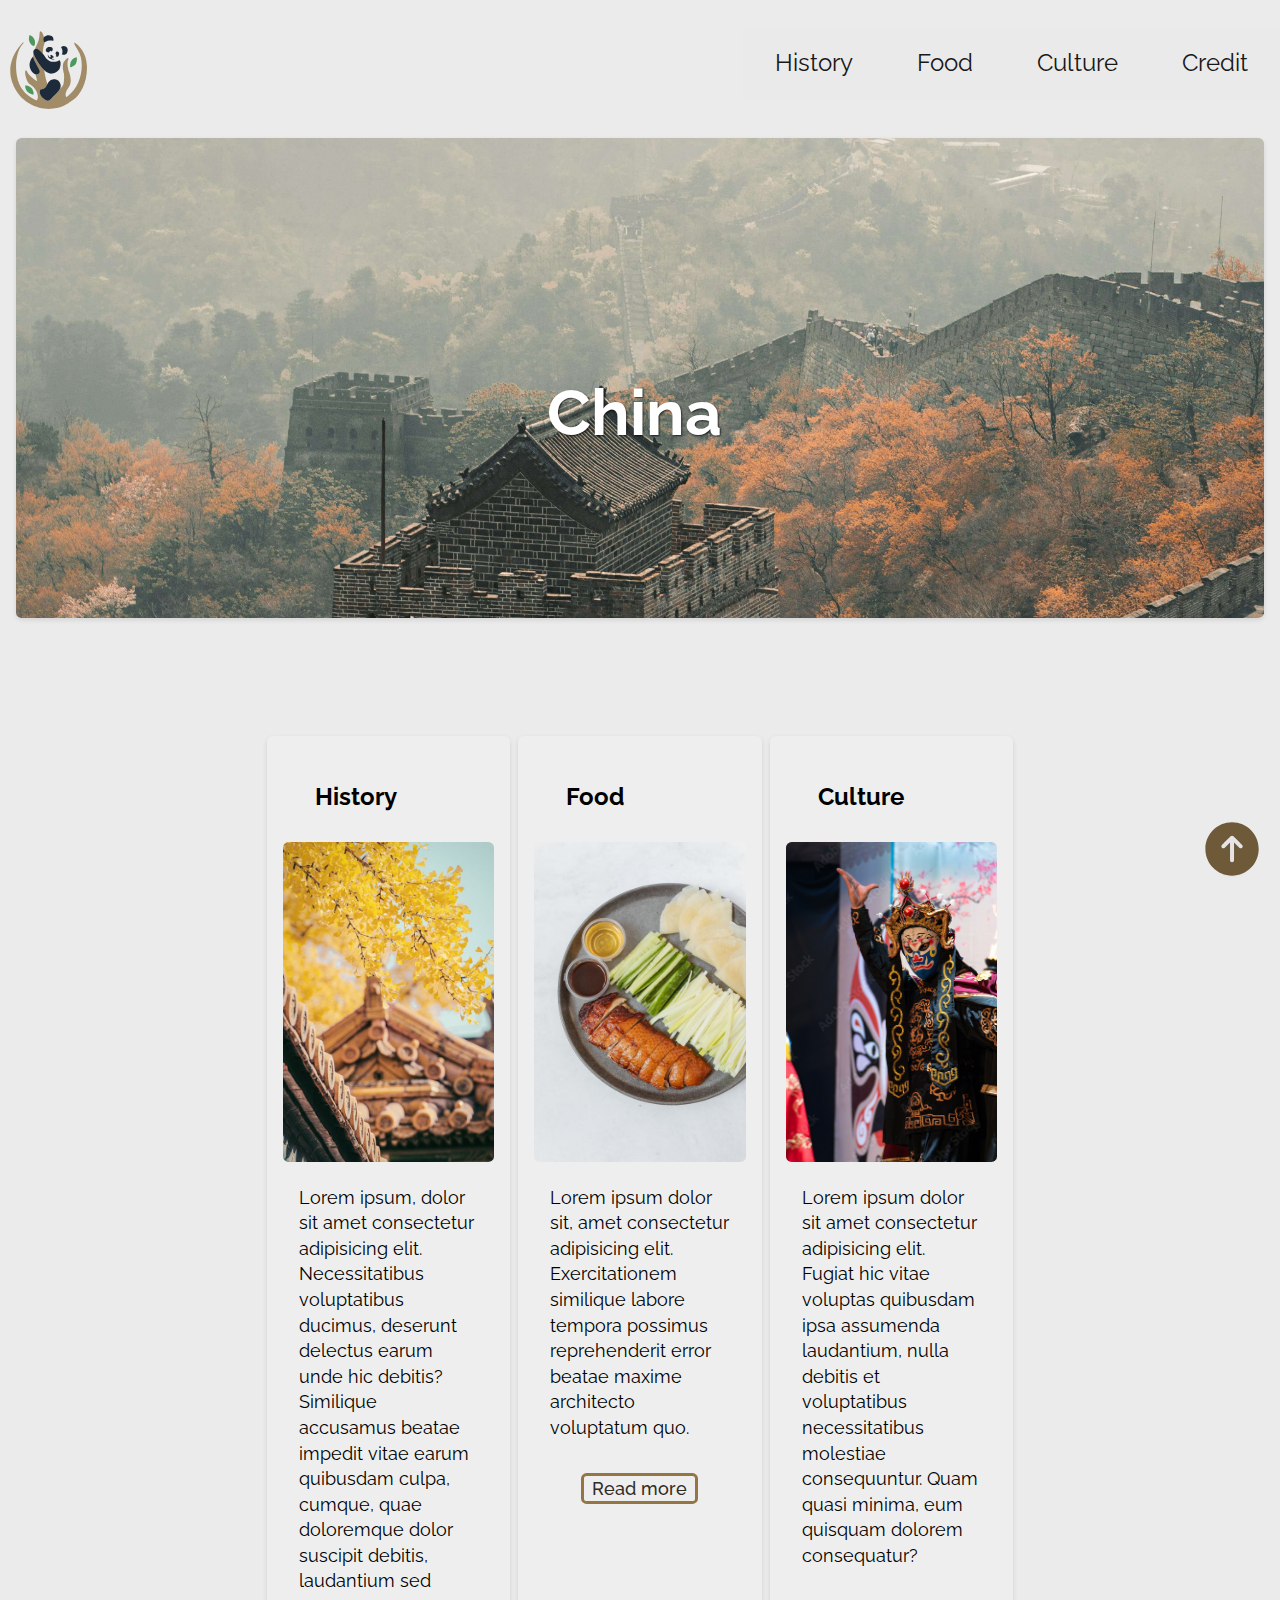
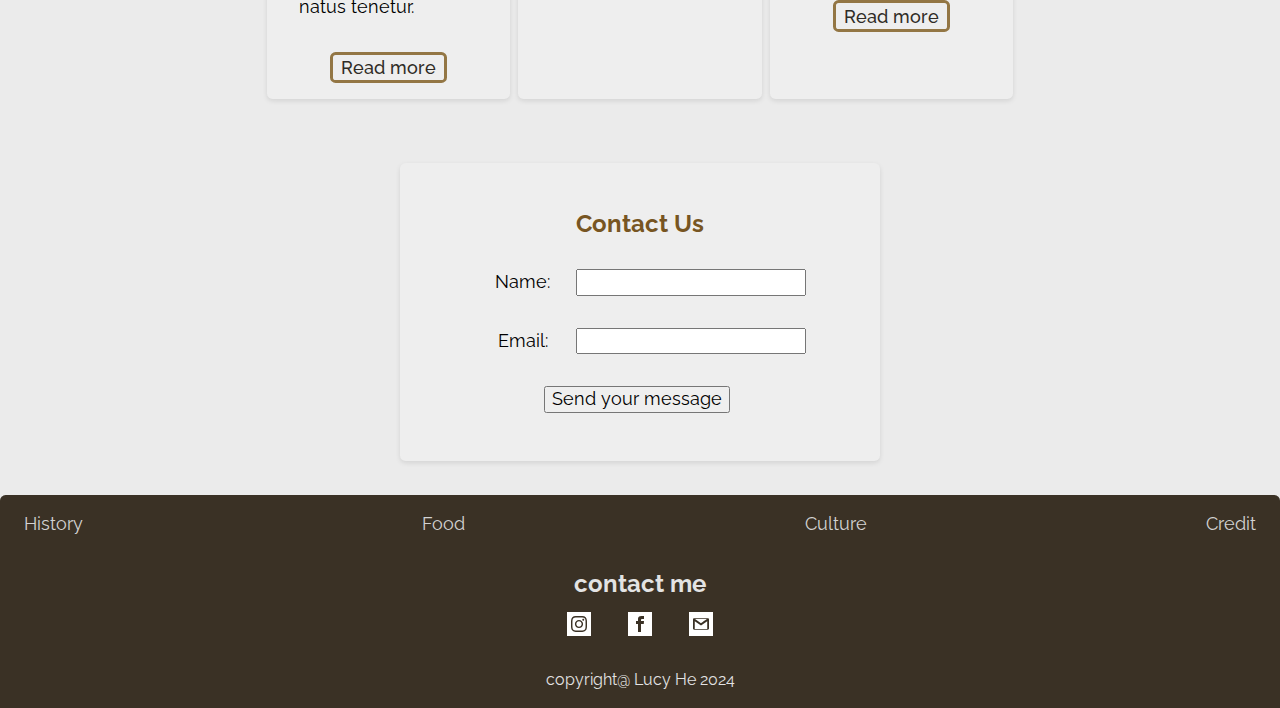
<file: index.html>
<!DOCTYPE html>
<html lang="en">
<head>
    <meta charset="UTF-8">
    <meta name="viewport" content="width=device-width, initial-scale=1.0">
    <title>China</title>
    <meta name="China|One of the oldest countries in the world" content="Discover China is your gateway to the rich heritage, culture, and history of China. Explore insightful articles, breathtaking images, and immersive videos that bring to life China's ancient dynasties.">

    <link rel="preconnect" href="https://fonts.googleapis.com">
    <link rel="preconnect" href="https://fonts.gstatic.com" crossorigin>
    <link href="https://fonts.googleapis.com/css2?family=Playfair+Display:ital,wght@0,400..900;1,400..900&family=Raleway:ital,wght@0,100..900;1,100..900&family=Sixtyfour+Convergence&display=swap" rel="stylesheet">

    <link rel="icon" type="image/png" href="favion/favicon-48x48.png" sizes="48x48" />
    <link rel="icon" type="image/svg+xml" href="favion/favicon.svg" />
    <link rel="shortcut icon" href="favion/favicon.ico" />
    <link rel="apple-touch-icon" sizes="180x180" href="favion/apple-touch-icon.png" />
    <link rel="manifest" href="favion/site.webmanifest" />
    
    <link rel="stylesheet" href="styles/normalize-fwd.css">
    <link rel="stylesheet" href="styles/styles.css">
    <script src="scripts/index.js" defer></script>
</head>
<body>
    <a class="screen-reader-text" href="#site-main">Skip to content</a>
    <header id="top">

        <div class="site-logo-nav">
            
            <a href="index.html"><svg class="site-logo" width="50" height="50" version="1.1" id="Layer_3" xmlns="http://www.w3.org/2000/svg"xmlns:xlink="http://www.w3.org/1999/xlink"x="0px" y="0px"
                viewBox="0 0 512 512" style="enable-background:new 0 0 512 512;" xml:space="preserve">
                <style type="text/css">
                    .st0{fill:#a28c68;}
                    .st1{fill:#7F5C42;}
                    .st2{fill:#4D995D;}
                    .st3{fill:#1D2A3A;}
                </style>
                <g>
                <path class="st0" d="M348.44,360.57c-2.7,3.09-6.91,7.59-12.16,12.2C341.57,369.49,345.51,365.18,348.44,360.57z"/>
                <path class="st0" d="M231.35,257.99c-0.46-0.71-1.17-1.8-2.07-3.19c0.62,0.62,1.24,1.24,1.86,1.85
                C231.21,257.1,231.28,257.54,231.35,257.99z"/>
                <path class="st0" d="M233.78,78.77c-0.22,7.99-1.53,14.98-4.28,19.73c-3.87,6.68-6.25,26.6-6.41,53.7
                c-22.67-28.56-37.41-35.13-48.09-30.2c-1.26,0.58-2.46,1.21-3.59,1.9c11.92-31.84,26.67-50.78,29.09-81.4c3-38,2-40,15-29
                c5.61,4.75,11.04,17.7,14.5,32.41c-10.79,12.64,1.5,34.59,1.5,34.59C232.25,79.9,233.01,79.32,233.78,78.77z"/>
                <path class="st1" d="M237.69,291.22L232,259c0,0-0.23-0.36-0.65-1.01c1.69,10.9,3.67,21.87,5.96,32.72
                C237.45,290.89,237.57,291.06,237.69,291.22z"/>
                <path class="st1" d="M237.69,291.22L238,293C238,293,239.73,294.04,237.69,291.22z"/>
                <path class="st1" d="M176.03,283.62l-0.03,0.01l3.05,11.37c0,0,0,0.13,0.1,0.28c-0.85-3.64-1.73-7.49-2.63-11.52
                C176.35,283.71,176.2,283.67,176.03,283.62z"/>
                <path class="st1" d="M356.92,335.81l-0.01-3.58c0,0-0.18,15.29-8.47,28.34c0.02-0.02,0.04-0.05,0.06-0.07
                C352.78,355.61,355.37,346.34,356.92,335.81z"/>
                <path class="st1" d="M336.28,372.77c-1.19,1.05-2.43,2.09-3.72,3.13c0.25-0.48,0.48-0.96,0.71-1.44c0.01,0,0.01,0,0.01,0
                C334.33,373.94,335.32,373.37,336.28,372.77z"/>
                <g>
                    <path class="st0" d="M415.5,448.5c-47,34-71,49-138,56s-199-26-250-168S91,85,91,85s20.5-14.5,0.5,8.5s-56,99-32,212
                    s124,144,124,144s4,3,7-18s-9-47-28-66s-36-17-48-63s0-57,10-32s63,58,63,58s-3.71-13.41-8.35-33.22
                    c-0.85-3.64-1.74-7.49-2.63-11.52c11.49,3.46,18.89-2.28,22.61-6.63c1.93-2.25,2.87-4.13,2.87-4.13s4-5-1-18
                    c-4.68-12.17-37.4-64.64-39.92-82.78c0.12-8.32,0.82-15.79,2.27-22.02c0.25,0.96,0.53,1.95,0.86,2.97
                    c1.61,5.09,4.15,10.97,7.79,17.83c10.18,19.16,31.87,58.04,57.28,83.8c0.9,1.39,1.61,2.48,2.07,3.19
                    c1.69,10.91,3.67,21.87,5.96,32.72c3.37,16.03,7.41,31.82,12.19,46.79c0.94,2.94,1.9,5.72,2.88,8.37
                    c-17.38,36.38-29.07,30.69-37.88,33.63c-9,3-13,4-10,27c1.42,10.92,10.29,21.83,20.06,30.29c10.81,9.36,22.74,15.71,26.94,15.71
                    c8,0,17-3,28-16c8.72-10.3,40.68-36.31,53.06-60.6c1.29-1.04,2.53-2.08,3.72-3.13c5.29-3.28,9.23-7.59,12.16-12.2
                    c0.02-0.02,0.04-0.05,0.06-0.07c4.28-4.89,6.87-14.16,8.42-24.69c3.51-23.92,1.58-54.31,1.58-54.31s-17-52,0-78s36-34,26-11
                    s4,70,4,70s30,64-1,105s-14,63-14,63s51-35,76-94s36-150-3-209s-17-45-17-45s74,44,76,150S462.5,414.5,415.5,448.5z"/>
                </g>
                <path class="st2" d="M167,103c0,0,12-19,2-42s-30-29-30-29s-11,21-1,44S167,103,167,103z"/>
                <path class="st2" d="M434,216c10-18,6-41,6-41s-18,1-32,19s-10,45-10,45S424,234,434,216z"/>
                <path class="st2" d="M164,413c0,0,2-28-16-44s-38-14-38-14s-2,24,16,42S164,413,164,413z"/>
                <path class="st3" d="M290.5,68.5c0,0-31.98-7.52-56.72,10.27c-0.77,0.55-1.53,1.13-2.28,1.73c0,0-12.29-21.95-1.5-34.59
                    c0.73-0.85,1.56-1.66,2.5-2.41c15-12,30-13,46-5S290.5,68.5,290.5,68.5z"/>
                <path class="st3" d="M344.61,154.94c0.29,0.19,0.58,0.39,0.89,0.56c15,8,25,0,30-5s14-31-4-43s-31,3-31,3s-0.16,0.58-0.4,1.61
                    C349.32,122.83,352.06,144.25,344.61,154.94z"/>
                <path class="st3" d="M263,143c6-2,0-17,15-6c0,0,11-3,8-18s-26-10-26-10s-14,3-18,17S257,145,263,143z"/>
                <path class="st3" d="M308.37,156.96c1.91,3.32,0.81,7.75-2.82,9.35c-0.59,0.26-1.18,0.42-1.77,0.49c0.08,0.07,0.14,0.14,0.22,0.21
                    c10,9,13,3,16,2s15-21,0-30s-16,13-16,13s-0.11,0.07-0.29,0.19c0.23,0.35,0.43,0.73,0.56,1.12
                    C305.98,154.1,307.48,155.42,308.37,156.96z"/>
                <path class="st3" d="M292,176c2-3-2-8-10-14s-11,0-11,0c-1.5,2.5,1.49,6.23,2.5,8.5c0.36,0.82-0.23,3.55-1,4
                    c-0.77,0.45-3,0-4.5-0.5c-3.45-1.15-6.72-4.3-7.5-5.5c-0.08-0.12-1.52-2.56-1.57-2.7c-0.59-1.72-4.87-13.92-3.93-1.8
                    c1,13,8.16,14.98,15,20c7.5,5.5,18,5,24,4c3-0.5,2.5-0.62,2.5-1.5c0-0.79-1.5-0.5-6-1L287,185c-5-1-7-4-4-7S290,179,292,176z"/>
                <path class="st3" d="M332,241c0,0-4,27-49,38c-17.36,4.24-35.34-6.15-51.86-22.35c-0.62-0.61-1.24-1.23-1.86-1.85
                    c-25.41-25.76-47.1-64.64-57.28-83.8c-3.64-6.86-6.18-12.74-7.79-17.83c-0.33-1.02-0.61-2.01-0.86-2.97
                    c-3.77-14.37,0.53-21.7,8.06-26.3c1.13-0.69,2.33-1.32,3.59-1.9c10.68-4.93,25.42,1.64,48.09,30.2c4.92,6.2,10.2,13.42,15.91,21.8
                    c28.97,42.55,73.51,27.73,81.69,24.54c0.77-0.3,1.47-0.77,2.07-1.35C324.87,195.15,330,189,335,203C340.32,217.89,332,241,332,241z
                    "/>
                <path class="st3" d="M202,273c0,0-0.94,1.88-2.87,4.13c-3.72,4.35-11.12,10.09-22.61,6.63c-0.03-0.09-0.05-0.18-0.07-0.28
                    l-0.42,0.14c-1.9-0.61-3.91-1.46-6.03-2.62c-22-12-36-44-31-70c4.53-23.54,18.9-38.89,21.57-41.58c0.28-0.28,0.43-0.42,0.43-0.42
                    c-0.13,0.9-0.09,1.98,0.08,3.22c2.52,18.14,35.24,70.61,39.92,82.78C206,268,202,273,202,273z"/>
                <path class="st3" d="M176.52,283.76c-0.17-0.05-0.32-0.09-0.49-0.14l0.42-0.14C176.47,283.58,176.49,283.67,176.52,283.76z"/>
                <path class="st3" d="M337.5,357.5c0.19,5.37-1.42,11.11-4.23,16.96c-0.23,0.48-0.46,0.96-0.71,1.44
                    c-12.38,24.29-44.34,50.3-53.06,60.6c-11,13-20,16-28,16c-4.2,0-16.13-6.35-26.94-15.71c-9.77-8.46-18.64-19.37-20.06-30.29
                    c-3-23,1-24,10-27c8.81-2.94,20.5,2.75,37.88-33.63c0.37-0.77,0.74-1.56,1.12-2.37c13.53-29.31,40.05-29.25,52.39-27.41
                    c4.58,0.68,8.93,2.51,12.59,5.34C325.66,326.98,336.82,338.59,337.5,357.5z"/>
                </g>
            </svg></a>

            <nav class="site-nav">

                <svg id="site-nav-button" width="50" height="50" clip-rule="evenodd" fill-rule="evenodd" stroke-linejoin="round" stroke-miterlimit="2" viewBox="0 0 24 24" xmlns="http://www.w3.org/2000/svg"><path d="m21 4c0-.478-.379-1-1-1h-16c-.62 0-1 .519-1 1v16c0 .621.52 1 1 1h16c.478 0 1-.379 1-1zm-4 11.25c0 .414-.336.75-.75.75h-8.5c-.414 0-.75-.336-.75-.75s.336-.75.75-.75h8.5c.414 0 .75.336.75.75zm0-3.248c0 .414-.336.75-.75.75h-8.5c-.414 0-.75-.336-.75-.75s.336-.75.75-.75h8.5c.414 0 .75.336.75.75zm0-3.252c0 .414-.336.75-.75.75h-8.5c-.414 0-.75-.336-.75-.75s.336-.75.75-.75h8.5c.414 0 .75.336.75.75z" fill-rule="nonzero"/>
                </svg>

                <ul id="site-nav-list">
                    <li><a href="history.html">History</a></li>
                    <li><a href="food.html">Food</a></li>
                    <li><a href="culture.html">Culture</a></li>
                    <li><a href="credit.html">Credit</a></li>
                </ul>

            </nav>

        </div>

    </header>  

    <main id="site-main">
        
        <section class="site-header">
            <h1>China</h1>
            <img class="site-header-img" src="images/great-wall.jpeg" alt="great-wall">

        </section>

        <div class="background-gradient"></div>

        <section class="site-grid">
            <article class="site-section">
                <h2>History</h2>
                <img class="site-img" width="280" height="280" src="images/chinese-building.jpeg" alt="chinese-building">
                <p>Lorem ipsum, dolor sit amet consectetur adipisicing elit. Necessitatibus voluptatibus ducimus, deserunt delectus earum unde hic debitis? Similique accusamus beatae impedit vitae earum quibusdam culpa, cumque, quae doloremque dolor suscipit debitis, laudantium sed natus tenetur.</p>
                <div class="button">
                    <a href="history.html">Read more</a>
                </div>
            </article>

            <article class="site-section">
                <h2>Food</h2>
                <img class="site-img" width="280" height="280" src="images/chinese-food.jpeg" alt="chinese food">
                <p>Lorem ipsum dolor sit, amet consectetur adipisicing elit. Exercitationem similique labore tempora possimus reprehenderit error beatae maxime architecto voluptatum quo.</p>
                <div class="button">
                    <a href="food.html">Read more</a>
                </div>
            </article>

            <article class="site-section">
                <h2>Culture</h2>
                <img class="site-img" width="280" height="280" src="images/chinese-culture.jpeg" alt="chinese culture">
                <p>Lorem ipsum dolor sit amet consectetur adipisicing elit. Fugiat hic vitae voluptas quibusdam ipsa assumenda laudantium, nulla debitis et voluptatibus necessitatibus molestiae consequuntur. Quam quasi minima, eum quisquam dolorem consequatur?</p>
                <div class="button">
                    <a href="culture.html">Read more</a>
                </div>
            </article>

            <div class="go-to-top-button">
                
                <a href="#"><svg clip-rule="evenodd" fill-rule="evenodd" stroke-linejoin="round" stroke-miterlimit="2" viewBox="0 0 24 24" xmlns="http://www.w3.org/2000/svg"><path d="m2.014 11.998c0 5.517 4.48 9.997 9.998 9.997s9.997-4.48 9.997-9.997c0-5.518-4.479-9.998-9.997-9.998s-9.998 4.48-9.998 9.998zm6.211-1.524s1.505-1.501 3.259-3.254c.146-.147.338-.22.53-.22s.384.073.53.22c1.754 1.752 3.258 3.254 3.258 3.254.145.145.217.335.217.526 0 .192-.074.384-.221.53-.292.293-.766.295-1.057.004l-1.977-1.977v6.693c0 .414-.336.75-.75.75s-.75-.336-.75-.75v-6.693l-1.979 1.978c-.289.289-.761.287-1.054-.006-.147-.147-.221-.339-.222-.53 0-.191.071-.38.216-.525z" fill-rule="nonzero"/></svg></a>

            </div>

        </section>

        <section id="contact-form" class="contact-form">
            <h2>Contact Us</h2>

            <form action="/country-website" method="post">
                <p>
                    <label for="name">Name:</label>
                    <input type="name" id="name" name="user-name">
                </p>

                <p>
                    <label for="email">Email:</label>
                    <input type="email" id="email" name="user-email">
                </p>

                <p class="contact-form-button">
                    <button type="submit">Send your message</button>
                </p>

            </form>

        </section>

    </main>

    <footer id="footer">
        
         <ul>
            <li><a class="footer-link" href="history.html">History</a></li>
            <li><a class="footer-link" href="food.html">Food</a></li>
            <li><a class="footer-link" href="culture.html">Culture</a></li>
            <li><a class="footer-link" href="credit.html">Credit</a></li>

        </ul>
       
        <h3>contact me</h3>

        <div class="footer-icon">
            <a href="#"><svg xmlns="http://www.w3.org/2000/svg" width="40" height="40" viewBox="0 0 24 24"><path d="M14.667 12c0 1.473-1.194 2.667-2.667 2.667-1.473 0-2.667-1.193-2.667-2.667 0-1.473 1.194-2.667 2.667-2.667 1.473 0 2.667 1.194 2.667 2.667zm3.846-3.232c.038.843.046 1.096.046 3.232s-.008 2.389-.046 3.233c-.1 2.15-1.109 3.181-3.279 3.279-.844.038-1.097.047-3.234.047-2.136 0-2.39-.008-3.232-.046-2.174-.099-3.181-1.132-3.279-3.279-.039-.845-.048-1.098-.048-3.234s.009-2.389.047-3.232c.099-2.152 1.109-3.181 3.279-3.279.844-.039 1.097-.047 3.233-.047s2.39.008 3.233.046c2.168.099 3.18 1.128 3.28 3.28zm-2.405 3.232c0-2.269-1.84-4.108-4.108-4.108-2.269 0-4.108 1.839-4.108 4.108 0 2.269 1.84 4.108 4.108 4.108 2.269 0 4.108-1.839 4.108-4.108zm1.122-4.27c0-.53-.43-.96-.96-.96s-.96.43-.96.96.43.96.96.96c.531 0 .96-.43.96-.96zm6.77-7.73v24h-24v-24h24zm-4 12c0-2.172-.009-2.445-.048-3.298-.131-2.902-1.745-4.52-4.653-4.653-.854-.04-1.126-.049-3.299-.049s-2.444.009-3.298.048c-2.906.133-4.52 1.745-4.654 4.653-.039.854-.048 1.127-.048 3.299 0 2.173.009 2.445.048 3.298.134 2.906 1.746 4.521 4.654 4.654.854.039 1.125.048 3.298.048s2.445-.009 3.299-.048c2.902-.133 4.522-1.745 4.653-4.654.039-.853.048-1.125.048-3.298z"/>ins</svg></a>

            <a href="#"><svg xmlns="http://www.w3.org/2000/svg" width="40" height="40" viewBox="0 0 24 24"><path d="M0 0v24h24v-24h-24zm16 7h-1.923c-.616 0-1.077.252-1.077.889v1.111h3l-.239 3h-2.761v8h-3v-8h-2v-3h2v-1.923c0-2.022 1.064-3.077 3.461-3.077h2.539v3z"/>facebook</svg></a>

            <a href="#"><svg width="40" height="40" xmlns="http://www.w3.org/2000/svg" fill-rule="evenodd" clip-rule="evenodd"><path d="M24 24h-24v-24h24v24zm-5.141-6.333c.63 0 1.141-.512 1.141-1.142v-9.05c0-.63-.511-1.142-1.141-1.142h-13.718c-.63 0-1.141.512-1.141 1.142v9.05c0 .63.511 1.142 1.141 1.142h13.718zm-6.859-4.058l-6.228-4.321-.014 7.712h12.457v-7.712l-6.215 4.321zm5.913-6.609c-1.745 1.215-5.913 4.153-5.913 4.153l-5.947-4.153h11.86z"/>gmail</svg></a>
        </div>

        <p>copyright@ Lucy He 2024</p>
      
    </footer>
</body>
</html>
</file>
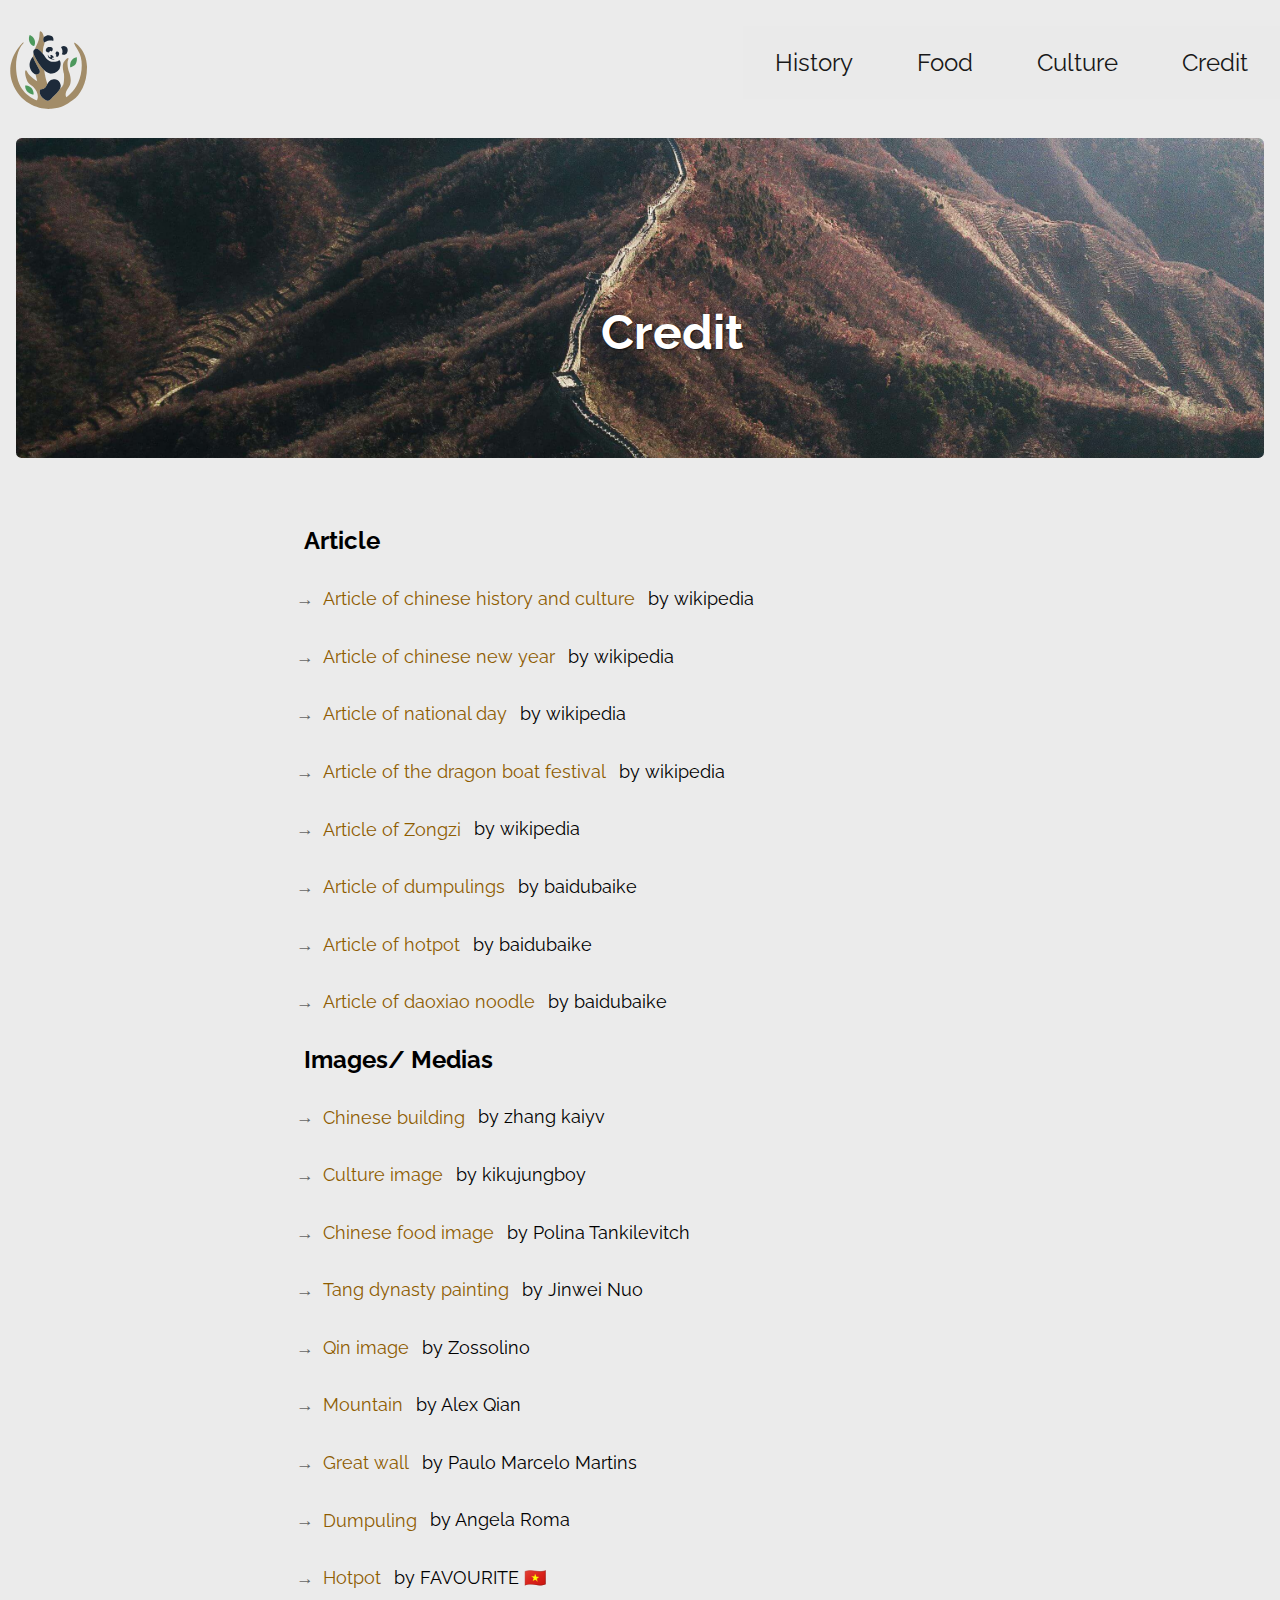
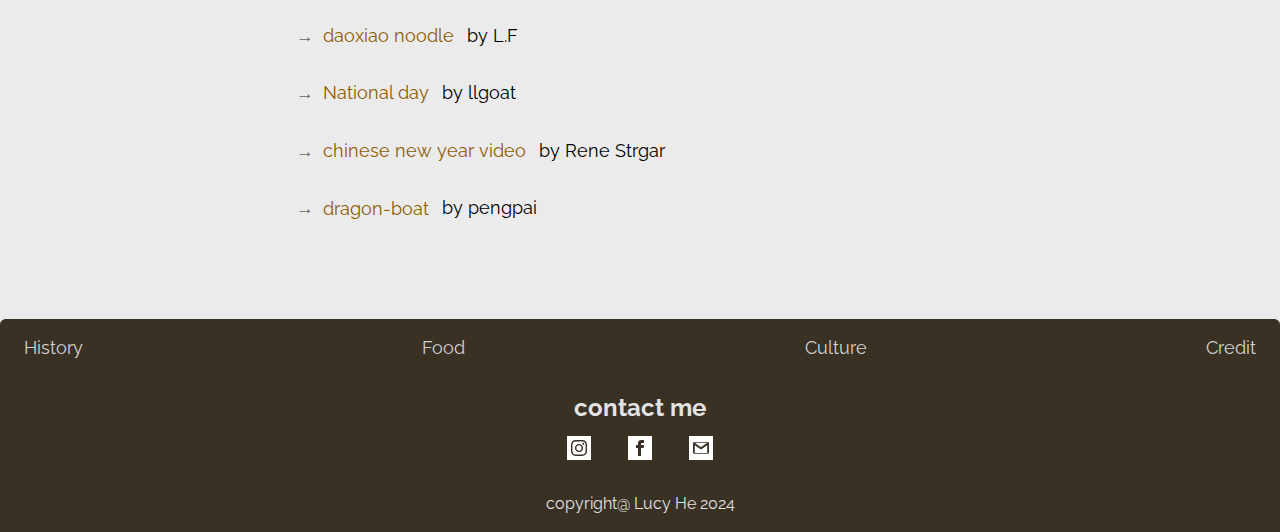
<file: credit.html>
<!DOCTYPE html>
<html lang="en">
<head>
    <meta charset="UTF-8">
    <meta name="viewport" content="width=device-width, initial-scale=1.0">
    <title>country-webisite-credit</title>
    <meta name="China|One of the oldest countries in the world" content="Discover China is your gateway to the rich heritage, culture, and history of China. Explore insightful articles, breathtaking images, and immersive videos that bring to life China's ancient dynasties.">

    <link rel="preconnect" href="https://fonts.googleapis.com">
    <link rel="preconnect" href="https://fonts.gstatic.com" crossorigin>
    <link href="https://fonts.googleapis.com/css2?family=Playfair+Display:ital,wght@0,400..900;1,400..900&family=Raleway:ital,wght@0,100..900;1,100..900&family=Sixtyfour+Convergence&display=swap" rel="stylesheet">

    <link rel="icon" type="image/png" href="favion/favicon-48x48.png" sizes="48x48" />
    <link rel="icon" type="image/svg+xml" href="favion/favicon.svg" />
    <link rel="shortcut icon" href="favion/favicon.ico" />
    <link rel="apple-touch-icon" sizes="180x180" href="favion/apple-touch-icon.png" />
    <link rel="manifest" href="favion/site.webmanifest" />

    <link rel="stylesheet" href="styles/normalize-fwd.css">
    <link rel="stylesheet" href="styles/styles.css">
    <link rel="stylesheet" href="styles/credit.css">
    <script src="scripts/index.js" defer></script>
</head>
<body>
    <a class="screen-reader-text" href="#site-main">Skip to content</a>
    <header>

        <div class="site-logo-nav">
            
            <a href="index.html"><svg class="site-logo" width="50" height="50" version="1.1" id="Layer_3" xmlns="http://www.w3.org/2000/svg"xmlns:xlink="http://www.w3.org/1999/xlink"x="0px" y="0px"
                viewBox="0 0 512 512" style="enable-background:new 0 0 512 512;" xml:space="preserve">
                <style type="text/css">
                    .st0{fill:#a28c68;}
                    .st1{fill: #493b25;}
                    .st2{fill:#4D995D;}
                    .st3{fill:#1D2A3A;}
                </style>
                <g>
                <path class="st0" d="M348.44,360.57c-2.7,3.09-6.91,7.59-12.16,12.2C341.57,369.49,345.51,365.18,348.44,360.57z"/>
                <path class="st0" d="M231.35,257.99c-0.46-0.71-1.17-1.8-2.07-3.19c0.62,0.62,1.24,1.24,1.86,1.85
                C231.21,257.1,231.28,257.54,231.35,257.99z"/>
                <path class="st0" d="M233.78,78.77c-0.22,7.99-1.53,14.98-4.28,19.73c-3.87,6.68-6.25,26.6-6.41,53.7
                c-22.67-28.56-37.41-35.13-48.09-30.2c-1.26,0.58-2.46,1.21-3.59,1.9c11.92-31.84,26.67-50.78,29.09-81.4c3-38,2-40,15-29
                c5.61,4.75,11.04,17.7,14.5,32.41c-10.79,12.64,1.5,34.59,1.5,34.59C232.25,79.9,233.01,79.32,233.78,78.77z"/>
                <path class="st1" d="M237.69,291.22L232,259c0,0-0.23-0.36-0.65-1.01c1.69,10.9,3.67,21.87,5.96,32.72
                C237.45,290.89,237.57,291.06,237.69,291.22z"/>
                <path class="st1" d="M237.69,291.22L238,293C238,293,239.73,294.04,237.69,291.22z"/>
                <path class="st1" d="M176.03,283.62l-0.03,0.01l3.05,11.37c0,0,0,0.13,0.1,0.28c-0.85-3.64-1.73-7.49-2.63-11.52
                C176.35,283.71,176.2,283.67,176.03,283.62z"/>
                <path class="st1" d="M356.92,335.81l-0.01-3.58c0,0-0.18,15.29-8.47,28.34c0.02-0.02,0.04-0.05,0.06-0.07
                C352.78,355.61,355.37,346.34,356.92,335.81z"/>
                <path class="st1" d="M336.28,372.77c-1.19,1.05-2.43,2.09-3.72,3.13c0.25-0.48,0.48-0.96,0.71-1.44c0.01,0,0.01,0,0.01,0
                C334.33,373.94,335.32,373.37,336.28,372.77z"/>
                <g>
                    <path class="st0" d="M415.5,448.5c-47,34-71,49-138,56s-199-26-250-168S91,85,91,85s20.5-14.5,0.5,8.5s-56,99-32,212
                    s124,144,124,144s4,3,7-18s-9-47-28-66s-36-17-48-63s0-57,10-32s63,58,63,58s-3.71-13.41-8.35-33.22
                    c-0.85-3.64-1.74-7.49-2.63-11.52c11.49,3.46,18.89-2.28,22.61-6.63c1.93-2.25,2.87-4.13,2.87-4.13s4-5-1-18
                    c-4.68-12.17-37.4-64.64-39.92-82.78c0.12-8.32,0.82-15.79,2.27-22.02c0.25,0.96,0.53,1.95,0.86,2.97
                    c1.61,5.09,4.15,10.97,7.79,17.83c10.18,19.16,31.87,58.04,57.28,83.8c0.9,1.39,1.61,2.48,2.07,3.19
                    c1.69,10.91,3.67,21.87,5.96,32.72c3.37,16.03,7.41,31.82,12.19,46.79c0.94,2.94,1.9,5.72,2.88,8.37
                    c-17.38,36.38-29.07,30.69-37.88,33.63c-9,3-13,4-10,27c1.42,10.92,10.29,21.83,20.06,30.29c10.81,9.36,22.74,15.71,26.94,15.71
                    c8,0,17-3,28-16c8.72-10.3,40.68-36.31,53.06-60.6c1.29-1.04,2.53-2.08,3.72-3.13c5.29-3.28,9.23-7.59,12.16-12.2
                    c0.02-0.02,0.04-0.05,0.06-0.07c4.28-4.89,6.87-14.16,8.42-24.69c3.51-23.92,1.58-54.31,1.58-54.31s-17-52,0-78s36-34,26-11
                    s4,70,4,70s30,64-1,105s-14,63-14,63s51-35,76-94s36-150-3-209s-17-45-17-45s74,44,76,150S462.5,414.5,415.5,448.5z"/>
                </g>
                <path class="st2" d="M167,103c0,0,12-19,2-42s-30-29-30-29s-11,21-1,44S167,103,167,103z"/>
                <path class="st2" d="M434,216c10-18,6-41,6-41s-18,1-32,19s-10,45-10,45S424,234,434,216z"/>
                <path class="st2" d="M164,413c0,0,2-28-16-44s-38-14-38-14s-2,24,16,42S164,413,164,413z"/>
                <path class="st3" d="M290.5,68.5c0,0-31.98-7.52-56.72,10.27c-0.77,0.55-1.53,1.13-2.28,1.73c0,0-12.29-21.95-1.5-34.59
                    c0.73-0.85,1.56-1.66,2.5-2.41c15-12,30-13,46-5S290.5,68.5,290.5,68.5z"/>
                <path class="st3" d="M344.61,154.94c0.29,0.19,0.58,0.39,0.89,0.56c15,8,25,0,30-5s14-31-4-43s-31,3-31,3s-0.16,0.58-0.4,1.61
                    C349.32,122.83,352.06,144.25,344.61,154.94z"/>
                <path class="st3" d="M263,143c6-2,0-17,15-6c0,0,11-3,8-18s-26-10-26-10s-14,3-18,17S257,145,263,143z"/>
                <path class="st3" d="M308.37,156.96c1.91,3.32,0.81,7.75-2.82,9.35c-0.59,0.26-1.18,0.42-1.77,0.49c0.08,0.07,0.14,0.14,0.22,0.21
                    c10,9,13,3,16,2s15-21,0-30s-16,13-16,13s-0.11,0.07-0.29,0.19c0.23,0.35,0.43,0.73,0.56,1.12
                    C305.98,154.1,307.48,155.42,308.37,156.96z"/>
                <path class="st3" d="M292,176c2-3-2-8-10-14s-11,0-11,0c-1.5,2.5,1.49,6.23,2.5,8.5c0.36,0.82-0.23,3.55-1,4
                    c-0.77,0.45-3,0-4.5-0.5c-3.45-1.15-6.72-4.3-7.5-5.5c-0.08-0.12-1.52-2.56-1.57-2.7c-0.59-1.72-4.87-13.92-3.93-1.8
                    c1,13,8.16,14.98,15,20c7.5,5.5,18,5,24,4c3-0.5,2.5-0.62,2.5-1.5c0-0.79-1.5-0.5-6-1L287,185c-5-1-7-4-4-7S290,179,292,176z"/>
                <path class="st3" d="M332,241c0,0-4,27-49,38c-17.36,4.24-35.34-6.15-51.86-22.35c-0.62-0.61-1.24-1.23-1.86-1.85
                    c-25.41-25.76-47.1-64.64-57.28-83.8c-3.64-6.86-6.18-12.74-7.79-17.83c-0.33-1.02-0.61-2.01-0.86-2.97
                    c-3.77-14.37,0.53-21.7,8.06-26.3c1.13-0.69,2.33-1.32,3.59-1.9c10.68-4.93,25.42,1.64,48.09,30.2c4.92,6.2,10.2,13.42,15.91,21.8
                    c28.97,42.55,73.51,27.73,81.69,24.54c0.77-0.3,1.47-0.77,2.07-1.35C324.87,195.15,330,189,335,203C340.32,217.89,332,241,332,241z
                    "/>
                <path class="st3" d="M202,273c0,0-0.94,1.88-2.87,4.13c-3.72,4.35-11.12,10.09-22.61,6.63c-0.03-0.09-0.05-0.18-0.07-0.28
                    l-0.42,0.14c-1.9-0.61-3.91-1.46-6.03-2.62c-22-12-36-44-31-70c4.53-23.54,18.9-38.89,21.57-41.58c0.28-0.28,0.43-0.42,0.43-0.42
                    c-0.13,0.9-0.09,1.98,0.08,3.22c2.52,18.14,35.24,70.61,39.92,82.78C206,268,202,273,202,273z"/>
                <path class="st3" d="M176.52,283.76c-0.17-0.05-0.32-0.09-0.49-0.14l0.42-0.14C176.47,283.58,176.49,283.67,176.52,283.76z"/>
                <path class="st3" d="M337.5,357.5c0.19,5.37-1.42,11.11-4.23,16.96c-0.23,0.48-0.46,0.96-0.71,1.44
                    c-12.38,24.29-44.34,50.3-53.06,60.6c-11,13-20,16-28,16c-4.2,0-16.13-6.35-26.94-15.71c-9.77-8.46-18.64-19.37-20.06-30.29
                    c-3-23,1-24,10-27c8.81-2.94,20.5,2.75,37.88-33.63c0.37-0.77,0.74-1.56,1.12-2.37c13.53-29.31,40.05-29.25,52.39-27.41
                    c4.58,0.68,8.93,2.51,12.59,5.34C325.66,326.98,336.82,338.59,337.5,357.5z"/>
                </g>
            </svg></a>

            <nav class="site-nav">

                <svg id="site-nav-button" width="50" height="50" clip-rule="evenodd" fill-rule="evenodd" stroke-linejoin="round" stroke-miterlimit="2" viewBox="0 0 24 24" xmlns="http://www.w3.org/2000/svg"><path d="m21 4c0-.478-.379-1-1-1h-16c-.62 0-1 .519-1 1v16c0 .621.52 1 1 1h16c.478 0 1-.379 1-1zm-4 11.25c0 .414-.336.75-.75.75h-8.5c-.414 0-.75-.336-.75-.75s.336-.75.75-.75h8.5c.414 0 .75.336.75.75zm0-3.248c0 .414-.336.75-.75.75h-8.5c-.414 0-.75-.336-.75-.75s.336-.75.75-.75h8.5c.414 0 .75.336.75.75zm0-3.252c0 .414-.336.75-.75.75h-8.5c-.414 0-.75-.336-.75-.75s.336-.75.75-.75h8.5c.414 0 .75.336.75.75z" fill-rule="nonzero"/>
                </svg>

                <ul id="site-nav-list">
                    <li><a href="history.html">History</a></li>
                    <li><a href="food.html">Food</a></li>
                    <li><a href="culture.html">Culture</a></li>
                    <li><a href="credit.html">Credit</a></li>
                </ul>

            </nav>

        </div>

    </header>  
    <main id="site-main">
        <header class="subpages-header">
            <h1>Credit</h1>
            <img class="subpages-header-img" src="images/mountain.jpeg" alt="mountain">
        </header>
        <section>
            <h2>Article</h2>
            <div class="link-container">
                <p>
                    <a href="https://en.wikipedia.org/wiki/History_of_China">Article of chinese history and culture</a> 
                    by wikipedia
                </p>

                <p>
                    <a href="https://en.wikipedia.org/wiki/Chinese_New_Year">Article of chinese new year</a>
                    by wikipedia
                </p>

                <p>
                    <a href="https://en.wikipedia.org/wiki/National_Day_of_the_People%27s_Republic_of_China">Article of national day</a>
                    by wikipedia
                </p>

                <p>
                    <a href="https://en.wikipedia.org/wiki/Dragon_Boat_Festival">Article of the dragon boat festival</a>
                    by wikipedia
                </p>

                <p>
                    <a href="https://en.wikipedia.org/wiki/Zongzi">Article of Zongzi</a>
                    by wikipedia
                </p>

                <p>
                    <a href="https://baike.baidu.com/item/%E9%A5%BA%E5%AD%90/28977">Article of dumpulings</a>
                    by baidubaike
                </p>

                <p>
                    <a href="https://baike.baidu.com/item/%E7%81%AB%E9%94%85/274015">Article of hotpot</a>
                    by baidubaike
                </p>

                <p>
                    <a href="https://baike.baidu.com/item/%E5%88%80%E5%89%8A%E9%9D%A2?fromModule=lemma_search-box">Article of daoxiao noodle</a>
                    by baidubaike
                </p>
            </div>
            <h2>Images/ Medias</h2>
            <div class="link-container">
                <p>
                    <a href="https://images.pexels.com/photos/3210189/pexels-photo-3210189.jpeg?auto=compress&cs=tinysrgb&w=1260&h=750&dpr=1">Chinese building</a>
                    by zhang kaiyv
                </p>
            
                <p>
                <a href="https://stock.adobe.com/ca/search/images?filters%5Bcontent_type%3Aphoto%5D=1&filters%5Bcontent_type%3Aillustration%5D=1&filters%5Bcontent_type%3Azip_vector%5D=1&filters%5Bcontent_type%3Avideo%5D=1&filters%5Bcontent_type%3Atemplate%5D=1&filters%5Bcontent_type%3A3d%5D=1&filters%5Bcontent_type%3Aimage%5D=1&k=culture+chinese&order=relevance&limit=100&search_page=1&search_type=autosuggest&acp=4&aco=chin&get_facets=0&asset_id=827109319">Culture image</a>
                by kikujungboy
                </p>
                <p>
                    <a href="https://www.pexels.com/zh-cn/photo/5848595/">Chinese food image</a>
                    by Polina Tankilevitch
                </p>
                <p>
                    <a href="http://www.dashangu.com/postimg_21951410_2.html">Tang dynasty painting</a>
                    by Jinwei Nuo
                </p>
                <p>
                    <a href="https://en.wikipedia.org/wiki/Qin_dynasty#/media/File:2015-09-22-091227_-_Museum_der_Grabanlage_des_Qin_Shi_Huangdi.jpg">Qin image</a>
                    by Zossolino
                </p>
                <p>
                    <a href="https://www.pexels.com/zh-cn/photo/2304791/">Mountain</a>
                    by Alex Qian
                </p>
                <p>
                    <a href="https://www.pexels.com/zh-cn/photo/2412603/">Great wall</a>
                    by Paulo Marcelo Martins
                </p>
                <p>
                    <a href="https://www.pexels.com/zh-cn/photo/7363965/">Dumpuling</a>
                    by Angela Roma
                </p>
                <p>
                    <a href="https://ca.pinterest.com/pin/35817759531775869/">Hotpot</a>
                    by  FAVOURITE 🇻🇳
                </p>
                <p>
                    <a href="https://www.shutterstock.com/zh/image-photo/chinese-noodles-sliced-shanxi-134676122">daoxiao noodle</a>
                    by L.F
                </p>
                <p>
                    <a href="https://www.nipic.com/">National day</a>
                    by llgoat
                </p>
                <p>
                    <a href="https://www.pexels.com/zh-cn/video/18077984/">chinese new year video</a>
                    by Rene Strgar
                </p>

                <p>
                    <a href="https://www.thepaper.cn/newsDetail_forward_7530399">dragon-boat</a>
                    by pengpai
                </p>
            </div>
        </section>
    </main>
    <footer>
        
        <ul>
           <li><a class="footer-link" href="history.html">History</a></li>
           <li><a class="footer-link" href="food.html">Food</a></li>
           <li><a class="footer-link" href="culture.html">Culture</a></li>
           <li><a class="footer-link" href="credit.html">Credit</a></li>

       </ul>
      
       <h3>contact me</h3>

       <div class="footer-icon">
           <a href="#"><svg xmlns="http://www.w3.org/2000/svg" width="40" height="40" viewBox="0 0 24 24"><path d="M14.667 12c0 1.473-1.194 2.667-2.667 2.667-1.473 0-2.667-1.193-2.667-2.667 0-1.473 1.194-2.667 2.667-2.667 1.473 0 2.667 1.194 2.667 2.667zm3.846-3.232c.038.843.046 1.096.046 3.232s-.008 2.389-.046 3.233c-.1 2.15-1.109 3.181-3.279 3.279-.844.038-1.097.047-3.234.047-2.136 0-2.39-.008-3.232-.046-2.174-.099-3.181-1.132-3.279-3.279-.039-.845-.048-1.098-.048-3.234s.009-2.389.047-3.232c.099-2.152 1.109-3.181 3.279-3.279.844-.039 1.097-.047 3.233-.047s2.39.008 3.233.046c2.168.099 3.18 1.128 3.28 3.28zm-2.405 3.232c0-2.269-1.84-4.108-4.108-4.108-2.269 0-4.108 1.839-4.108 4.108 0 2.269 1.84 4.108 4.108 4.108 2.269 0 4.108-1.839 4.108-4.108zm1.122-4.27c0-.53-.43-.96-.96-.96s-.96.43-.96.96.43.96.96.96c.531 0 .96-.43.96-.96zm6.77-7.73v24h-24v-24h24zm-4 12c0-2.172-.009-2.445-.048-3.298-.131-2.902-1.745-4.52-4.653-4.653-.854-.04-1.126-.049-3.299-.049s-2.444.009-3.298.048c-2.906.133-4.52 1.745-4.654 4.653-.039.854-.048 1.127-.048 3.299 0 2.173.009 2.445.048 3.298.134 2.906 1.746 4.521 4.654 4.654.854.039 1.125.048 3.298.048s2.445-.009 3.299-.048c2.902-.133 4.522-1.745 4.653-4.654.039-.853.048-1.125.048-3.298z"/>ins</svg></a>

           <a href="#"><svg xmlns="http://www.w3.org/2000/svg" width="40" height="40" viewBox="0 0 24 24"><path d="M0 0v24h24v-24h-24zm16 7h-1.923c-.616 0-1.077.252-1.077.889v1.111h3l-.239 3h-2.761v8h-3v-8h-2v-3h2v-1.923c0-2.022 1.064-3.077 3.461-3.077h2.539v3z"/>facebook</svg></a>

           <a href="#"><svg width="40" height="40" xmlns="http://www.w3.org/2000/svg" fill-rule="evenodd" clip-rule="evenodd"><path d="M24 24h-24v-24h24v24zm-5.141-6.333c.63 0 1.141-.512 1.141-1.142v-9.05c0-.63-.511-1.142-1.141-1.142h-13.718c-.63 0-1.141.512-1.141 1.142v9.05c0 .63.511 1.142 1.141 1.142h13.718zm-6.859-4.058l-6.228-4.321-.014 7.712h12.457v-7.712l-6.215 4.321zm5.913-6.609c-1.745 1.215-5.913 4.153-5.913 4.153l-5.947-4.153h11.86z"/>gmail</svg></a>
       </div>

       <p>copyright@ Lucy He 2024</p>
     
   </footer>
</body>
</html>
</file>
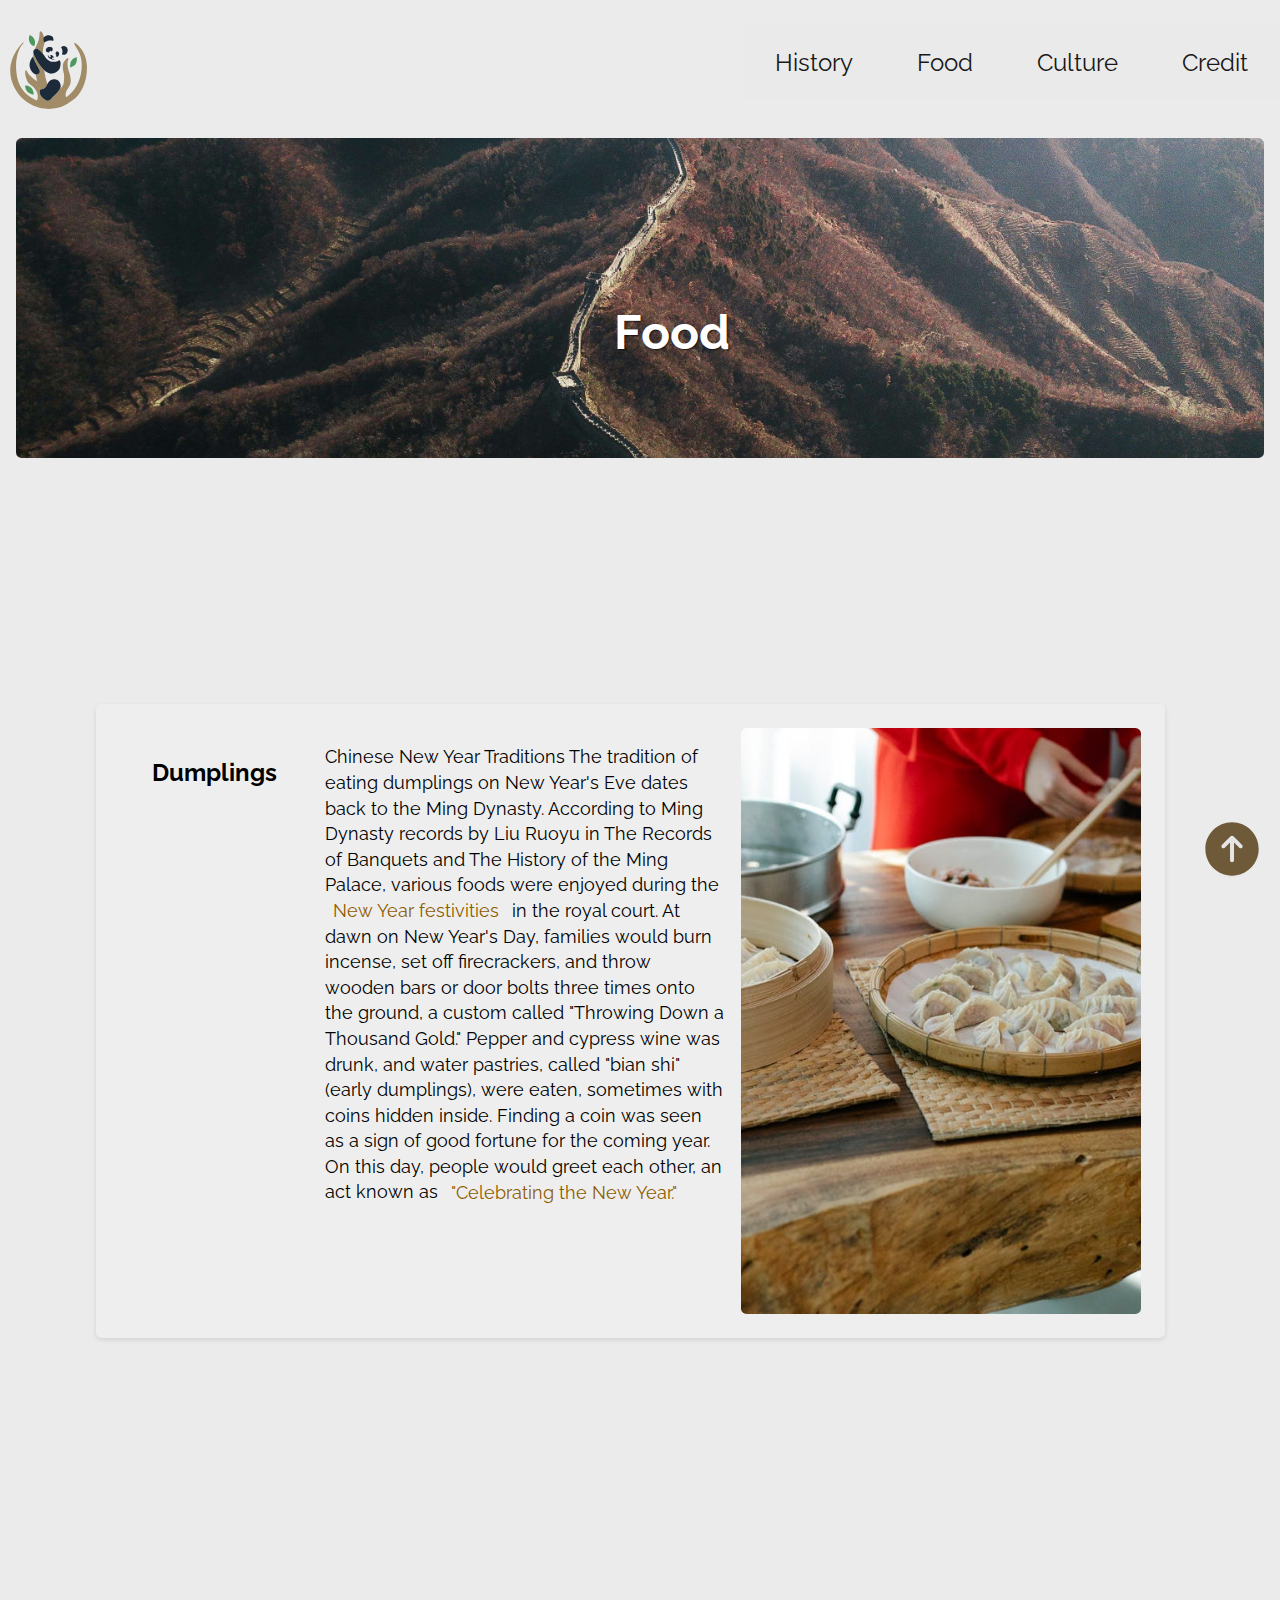
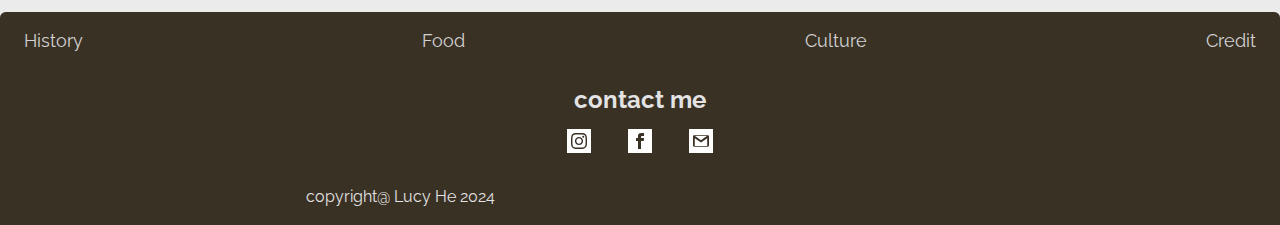
<file: food.html>
<!DOCTYPE html>
<html lang="en">
<head>
    <meta charset="UTF-8">
    <meta name="viewport" content="width=device-width, initial-scale=1.0">
    <title>Food</title>
    <meta name="China|One of the oldest countries in the world" content="Discover China is your gateway to the rich heritage, culture, and history of China. Explore insightful articles, breathtaking images, and immersive videos that bring to life China's ancient dynasties.">

    <link rel="preconnect" href="https://fonts.googleapis.com">
    <link rel="preconnect" href="https://fonts.gstatic.com" crossorigin>
    <link href="https://fonts.googleapis.com/css2?family=Playfair+Display:ital,wght@0,400..900;1,400..900&family=Raleway:ital,wght@0,100..900;1,100..900&family=Sixtyfour+Convergence&display=swap" rel="stylesheet">

    <link rel="icon" type="image/png" href="favion/favicon-48x48.png" sizes="48x48" />
    <link rel="icon" type="image/svg+xml" href="favion/favicon.svg" />
    <link rel="shortcut icon" href="favion/favicon.ico" />
    <link rel="apple-touch-icon" sizes="180x180" href="favion/apple-touch-icon.png" />
    <link rel="manifest" href="favion/site.webmanifest" />

    <link rel="stylesheet" href="styles/normalize-fwd.css">
    <link rel="stylesheet" href="styles/styles.css">
    <link rel="stylesheet" href="styles/food.css">
    <script src="scripts/index.js" defer></script>
</head>
<body>
    <a class="screen-reader-text" href="#site-main">Skip to content</a>
    <header>

        <div class="site-logo-nav">
            
            <a href="index.html"><svg class="site-logo" width="50" height="50" version="1.1" id="Layer_3" xmlns="http://www.w3.org/2000/svg"xmlns:xlink="http://www.w3.org/1999/xlink"x="0px" y="0px"
                viewBox="0 0 512 512" style="enable-background:new 0 0 512 512;" xml:space="preserve">
                <style type="text/css">
                    .st0{fill:#a28c68;}
                    .st1{fill: #493b25;}
                    .st2{fill:#4D995D;}
                    .st3{fill:#1D2A3A;}
                </style>
                <g>
                <path class="st0" d="M348.44,360.57c-2.7,3.09-6.91,7.59-12.16,12.2C341.57,369.49,345.51,365.18,348.44,360.57z"/>
                <path class="st0" d="M231.35,257.99c-0.46-0.71-1.17-1.8-2.07-3.19c0.62,0.62,1.24,1.24,1.86,1.85
                C231.21,257.1,231.28,257.54,231.35,257.99z"/>
                <path class="st0" d="M233.78,78.77c-0.22,7.99-1.53,14.98-4.28,19.73c-3.87,6.68-6.25,26.6-6.41,53.7
                c-22.67-28.56-37.41-35.13-48.09-30.2c-1.26,0.58-2.46,1.21-3.59,1.9c11.92-31.84,26.67-50.78,29.09-81.4c3-38,2-40,15-29
                c5.61,4.75,11.04,17.7,14.5,32.41c-10.79,12.64,1.5,34.59,1.5,34.59C232.25,79.9,233.01,79.32,233.78,78.77z"/>
                <path class="st1" d="M237.69,291.22L232,259c0,0-0.23-0.36-0.65-1.01c1.69,10.9,3.67,21.87,5.96,32.72
                C237.45,290.89,237.57,291.06,237.69,291.22z"/>
                <path class="st1" d="M237.69,291.22L238,293C238,293,239.73,294.04,237.69,291.22z"/>
                <path class="st1" d="M176.03,283.62l-0.03,0.01l3.05,11.37c0,0,0,0.13,0.1,0.28c-0.85-3.64-1.73-7.49-2.63-11.52
                C176.35,283.71,176.2,283.67,176.03,283.62z"/>
                <path class="st1" d="M356.92,335.81l-0.01-3.58c0,0-0.18,15.29-8.47,28.34c0.02-0.02,0.04-0.05,0.06-0.07
                C352.78,355.61,355.37,346.34,356.92,335.81z"/>
                <path class="st1" d="M336.28,372.77c-1.19,1.05-2.43,2.09-3.72,3.13c0.25-0.48,0.48-0.96,0.71-1.44c0.01,0,0.01,0,0.01,0
                C334.33,373.94,335.32,373.37,336.28,372.77z"/>
                <g>
                    <path class="st0" d="M415.5,448.5c-47,34-71,49-138,56s-199-26-250-168S91,85,91,85s20.5-14.5,0.5,8.5s-56,99-32,212
                    s124,144,124,144s4,3,7-18s-9-47-28-66s-36-17-48-63s0-57,10-32s63,58,63,58s-3.71-13.41-8.35-33.22
                    c-0.85-3.64-1.74-7.49-2.63-11.52c11.49,3.46,18.89-2.28,22.61-6.63c1.93-2.25,2.87-4.13,2.87-4.13s4-5-1-18
                    c-4.68-12.17-37.4-64.64-39.92-82.78c0.12-8.32,0.82-15.79,2.27-22.02c0.25,0.96,0.53,1.95,0.86,2.97
                    c1.61,5.09,4.15,10.97,7.79,17.83c10.18,19.16,31.87,58.04,57.28,83.8c0.9,1.39,1.61,2.48,2.07,3.19
                    c1.69,10.91,3.67,21.87,5.96,32.72c3.37,16.03,7.41,31.82,12.19,46.79c0.94,2.94,1.9,5.72,2.88,8.37
                    c-17.38,36.38-29.07,30.69-37.88,33.63c-9,3-13,4-10,27c1.42,10.92,10.29,21.83,20.06,30.29c10.81,9.36,22.74,15.71,26.94,15.71
                    c8,0,17-3,28-16c8.72-10.3,40.68-36.31,53.06-60.6c1.29-1.04,2.53-2.08,3.72-3.13c5.29-3.28,9.23-7.59,12.16-12.2
                    c0.02-0.02,0.04-0.05,0.06-0.07c4.28-4.89,6.87-14.16,8.42-24.69c3.51-23.92,1.58-54.31,1.58-54.31s-17-52,0-78s36-34,26-11
                    s4,70,4,70s30,64-1,105s-14,63-14,63s51-35,76-94s36-150-3-209s-17-45-17-45s74,44,76,150S462.5,414.5,415.5,448.5z"/>
                </g>
                <path class="st2" d="M167,103c0,0,12-19,2-42s-30-29-30-29s-11,21-1,44S167,103,167,103z"/>
                <path class="st2" d="M434,216c10-18,6-41,6-41s-18,1-32,19s-10,45-10,45S424,234,434,216z"/>
                <path class="st2" d="M164,413c0,0,2-28-16-44s-38-14-38-14s-2,24,16,42S164,413,164,413z"/>
                <path class="st3" d="M290.5,68.5c0,0-31.98-7.52-56.72,10.27c-0.77,0.55-1.53,1.13-2.28,1.73c0,0-12.29-21.95-1.5-34.59
                    c0.73-0.85,1.56-1.66,2.5-2.41c15-12,30-13,46-5S290.5,68.5,290.5,68.5z"/>
                <path class="st3" d="M344.61,154.94c0.29,0.19,0.58,0.39,0.89,0.56c15,8,25,0,30-5s14-31-4-43s-31,3-31,3s-0.16,0.58-0.4,1.61
                    C349.32,122.83,352.06,144.25,344.61,154.94z"/>
                <path class="st3" d="M263,143c6-2,0-17,15-6c0,0,11-3,8-18s-26-10-26-10s-14,3-18,17S257,145,263,143z"/>
                <path class="st3" d="M308.37,156.96c1.91,3.32,0.81,7.75-2.82,9.35c-0.59,0.26-1.18,0.42-1.77,0.49c0.08,0.07,0.14,0.14,0.22,0.21
                    c10,9,13,3,16,2s15-21,0-30s-16,13-16,13s-0.11,0.07-0.29,0.19c0.23,0.35,0.43,0.73,0.56,1.12
                    C305.98,154.1,307.48,155.42,308.37,156.96z"/>
                <path class="st3" d="M292,176c2-3-2-8-10-14s-11,0-11,0c-1.5,2.5,1.49,6.23,2.5,8.5c0.36,0.82-0.23,3.55-1,4
                    c-0.77,0.45-3,0-4.5-0.5c-3.45-1.15-6.72-4.3-7.5-5.5c-0.08-0.12-1.52-2.56-1.57-2.7c-0.59-1.72-4.87-13.92-3.93-1.8
                    c1,13,8.16,14.98,15,20c7.5,5.5,18,5,24,4c3-0.5,2.5-0.62,2.5-1.5c0-0.79-1.5-0.5-6-1L287,185c-5-1-7-4-4-7S290,179,292,176z"/>
                <path class="st3" d="M332,241c0,0-4,27-49,38c-17.36,4.24-35.34-6.15-51.86-22.35c-0.62-0.61-1.24-1.23-1.86-1.85
                    c-25.41-25.76-47.1-64.64-57.28-83.8c-3.64-6.86-6.18-12.74-7.79-17.83c-0.33-1.02-0.61-2.01-0.86-2.97
                    c-3.77-14.37,0.53-21.7,8.06-26.3c1.13-0.69,2.33-1.32,3.59-1.9c10.68-4.93,25.42,1.64,48.09,30.2c4.92,6.2,10.2,13.42,15.91,21.8
                    c28.97,42.55,73.51,27.73,81.69,24.54c0.77-0.3,1.47-0.77,2.07-1.35C324.87,195.15,330,189,335,203C340.32,217.89,332,241,332,241z
                    "/>
                <path class="st3" d="M202,273c0,0-0.94,1.88-2.87,4.13c-3.72,4.35-11.12,10.09-22.61,6.63c-0.03-0.09-0.05-0.18-0.07-0.28
                    l-0.42,0.14c-1.9-0.61-3.91-1.46-6.03-2.62c-22-12-36-44-31-70c4.53-23.54,18.9-38.89,21.57-41.58c0.28-0.28,0.43-0.42,0.43-0.42
                    c-0.13,0.9-0.09,1.98,0.08,3.22c2.52,18.14,35.24,70.61,39.92,82.78C206,268,202,273,202,273z"/>
                <path class="st3" d="M176.52,283.76c-0.17-0.05-0.32-0.09-0.49-0.14l0.42-0.14C176.47,283.58,176.49,283.67,176.52,283.76z"/>
                <path class="st3" d="M337.5,357.5c0.19,5.37-1.42,11.11-4.23,16.96c-0.23,0.48-0.46,0.96-0.71,1.44
                    c-12.38,24.29-44.34,50.3-53.06,60.6c-11,13-20,16-28,16c-4.2,0-16.13-6.35-26.94-15.71c-9.77-8.46-18.64-19.37-20.06-30.29
                    c-3-23,1-24,10-27c8.81-2.94,20.5,2.75,37.88-33.63c0.37-0.77,0.74-1.56,1.12-2.37c13.53-29.31,40.05-29.25,52.39-27.41
                    c4.58,0.68,8.93,2.51,12.59,5.34C325.66,326.98,336.82,338.59,337.5,357.5z"/>
                </g>
            </svg></a>

            <nav class="site-nav">

                <svg id="site-nav-button" width="50" height="50" clip-rule="evenodd" fill-rule="evenodd" stroke-linejoin="round" stroke-miterlimit="2" viewBox="0 0 24 24" xmlns="http://www.w3.org/2000/svg"><path d="m21 4c0-.478-.379-1-1-1h-16c-.62 0-1 .519-1 1v16c0 .621.52 1 1 1h16c.478 0 1-.379 1-1zm-4 11.25c0 .414-.336.75-.75.75h-8.5c-.414 0-.75-.336-.75-.75s.336-.75.75-.75h8.5c.414 0 .75.336.75.75zm0-3.248c0 .414-.336.75-.75.75h-8.5c-.414 0-.75-.336-.75-.75s.336-.75.75-.75h8.5c.414 0 .75.336.75.75zm0-3.252c0 .414-.336.75-.75.75h-8.5c-.414 0-.75-.336-.75-.75s.336-.75.75-.75h8.5c.414 0 .75.336.75.75z" fill-rule="nonzero"/>
                </svg>

                <ul id="site-nav-list">
                    <li><a href="history.html">History</a></li>
                    <li><a href="food.html">Food</a></li>
                    <li><a href="culture.html">Culture</a></li>
                    <li><a href="credit.html">Credit</a></li>
                </ul>

            </nav>

        </div>

    </header>  
    <main id="site-main">
        <header class="subpages-header">
            <h1>Food</h1>
            <img class="subpages-header-img" src="images/mountain.jpeg" alt="mountain">
        </header>
        <section>
            <div class="container">
                <article class="slide" id="slide1">
                    <h2>Dumplings</h2>
                    <p>Chinese New Year Traditions

                        The tradition of eating dumplings on New Year's Eve dates back to the Ming Dynasty. According to Ming Dynasty records by Liu Ruoyu in The Records of Banquets and The History of the Ming Palace, various foods were enjoyed during the <a href="culture.html">New Year festivities</a> in the royal court.
                        At dawn on New Year's Day, families would burn incense, set off firecrackers, and throw wooden bars or door bolts three times onto the ground, a custom called "Throwing Down a Thousand Gold." Pepper and cypress wine was drunk, and water pastries, called "bian shi" (early dumplings), were eaten, sometimes with coins hidden inside. Finding a coin was seen as a sign of good fortune for the coming year. On this day, people would greet each other, an act known as <a href="culture.html">"Celebrating the New Year."</a>
                    </p>
                    <img src="images/dumpuling.jpeg" alt="dumplings">

                </article>

                <article class="slide" id="slide2">
                    <h2>Hotpot</h2>
                    <p>
                        Hot Pot, Anciently Known as "Gudong Stew"

                        Hot pot, a unique culinary creation from China, gets its name from the bubbling “gudong” sound made when ingredients are placed into boiling water. This cooking method is enjoyed by people of all ages and represents an iconic <a href="credit.html">food culture</a>.
                        Typical hot pot ingredients include various meats, seafood, vegetables, tofu products, mushrooms, eggs, and staple foods. These items are cooked in boiling water or specially prepared broth and sometimes dipped in sauces for additional flavor.
                    </p>
                    <img src="images/hotpot.jpg" alt="Hotpot">
                </article>

                <article class="slide" id="slide3">
                    <h2>Knife-Cut Noodles</h2>
                    <p>
                        Knife-Cut Noodles

                        Also known as "Consort Noodles," knife-cut noodles are a traditional specialty from Shanxi Province and rank among the "Top Ten Noodles of China." Popular in Shanxi and surrounding areas, they are said to have been created by Chai Shao, a Tang Dynasty royal consort. These noodles are served with various sauces and seasonings, with the version from Datong, Shanxi, being the most renowned.

                        Shanxi knife-cut noodles are thick on the edges and thin in the center, resembling willow leaves. They have a smooth, firm texture and a fragrant chewiness that intensifies with each bite. Alongside Beijing's Zhajiang Noodles, Henan's Stewed Noodles, Hubei's Hot Dry Noodles, and Sichuan's Dan Dan Noodles, knife-cut noodles are celebrated as one of China's five most iconic noodle dishes, making them a defining representation of Shanxi cuisine.
                    </p>
                    <img src="images/daoxiao-noodle.jpg" alt="daoxiao noodle">

                </article>

                <article class="slide" id="slide3">
                    <h2>Zongzi</h2>
                    <p>Zongzi, also known simply as zong or rice dumpling, is a traditional food eaten during <a href="culture.html">the Dragon Boat Festival</a>. Traditionally made with glutinous rice (although other grains such as millet, taro, corn, or sorghum are also sometimes used), the rice dumpling is wrapped in leaves, with fillings that may include red bean paste, mung beans, adzuki beans, cowpeas, soybeans, sausage, salted duck egg, peanuts, chestnuts, corn, shiitake mushrooms, dried shrimp, or pork. It is typically cooked by boiling or steaming.
                    </p>
                    <img src="images/zongzi.jpg" alt="zongzi">

                </article>
            </div>
            
        </section>

        <div class="go-to-top-button">
                
            <a href="#"><svg clip-rule="evenodd" fill-rule="evenodd" stroke-linejoin="round" stroke-miterlimit="2" viewBox="0 0 24 24" xmlns="http://www.w3.org/2000/svg"><path d="m2.014 11.998c0 5.517 4.48 9.997 9.998 9.997s9.997-4.48 9.997-9.997c0-5.518-4.479-9.998-9.997-9.998s-9.998 4.48-9.998 9.998zm6.211-1.524s1.505-1.501 3.259-3.254c.146-.147.338-.22.53-.22s.384.073.53.22c1.754 1.752 3.258 3.254 3.258 3.254.145.145.217.335.217.526 0 .192-.074.384-.221.53-.292.293-.766.295-1.057.004l-1.977-1.977v6.693c0 .414-.336.75-.75.75s-.75-.336-.75-.75v-6.693l-1.979 1.978c-.289.289-.761.287-1.054-.006-.147-.147-.221-.339-.222-.53 0-.191.071-.38.216-.525z" fill-rule="nonzero"/></svg></a>

        </div>
    </main>
    <footer>
        
        <ul>
           <li><a class="footer-link" href="history.html">History</a></li>
           <li><a class="footer-link" href="food.html">Food</a></li>
           <li><a class="footer-link" href="culture.html">Culture</a></li>
           <li><a class="footer-link" href="credit.html">Credit</a></li>

       </ul>
      
       <h3>contact me</h3>

       <div class="footer-icon">
           <a href="#"><svg xmlns="http://www.w3.org/2000/svg" width="40" height="40" viewBox="0 0 24 24"><path d="M14.667 12c0 1.473-1.194 2.667-2.667 2.667-1.473 0-2.667-1.193-2.667-2.667 0-1.473 1.194-2.667 2.667-2.667 1.473 0 2.667 1.194 2.667 2.667zm3.846-3.232c.038.843.046 1.096.046 3.232s-.008 2.389-.046 3.233c-.1 2.15-1.109 3.181-3.279 3.279-.844.038-1.097.047-3.234.047-2.136 0-2.39-.008-3.232-.046-2.174-.099-3.181-1.132-3.279-3.279-.039-.845-.048-1.098-.048-3.234s.009-2.389.047-3.232c.099-2.152 1.109-3.181 3.279-3.279.844-.039 1.097-.047 3.233-.047s2.39.008 3.233.046c2.168.099 3.18 1.128 3.28 3.28zm-2.405 3.232c0-2.269-1.84-4.108-4.108-4.108-2.269 0-4.108 1.839-4.108 4.108 0 2.269 1.84 4.108 4.108 4.108 2.269 0 4.108-1.839 4.108-4.108zm1.122-4.27c0-.53-.43-.96-.96-.96s-.96.43-.96.96.43.96.96.96c.531 0 .96-.43.96-.96zm6.77-7.73v24h-24v-24h24zm-4 12c0-2.172-.009-2.445-.048-3.298-.131-2.902-1.745-4.52-4.653-4.653-.854-.04-1.126-.049-3.299-.049s-2.444.009-3.298.048c-2.906.133-4.52 1.745-4.654 4.653-.039.854-.048 1.127-.048 3.299 0 2.173.009 2.445.048 3.298.134 2.906 1.746 4.521 4.654 4.654.854.039 1.125.048 3.298.048s2.445-.009 3.299-.048c2.902-.133 4.522-1.745 4.653-4.654.039-.853.048-1.125.048-3.298z"/>ins</svg></a>

           <a href="#"><svg xmlns="http://www.w3.org/2000/svg" width="40" height="40" viewBox="0 0 24 24"><path d="M0 0v24h24v-24h-24zm16 7h-1.923c-.616 0-1.077.252-1.077.889v1.111h3l-.239 3h-2.761v8h-3v-8h-2v-3h2v-1.923c0-2.022 1.064-3.077 3.461-3.077h2.539v3z"/>facebook</svg></a>

           <a href="#"><svg width="40" height="40" xmlns="http://www.w3.org/2000/svg" fill-rule="evenodd" clip-rule="evenodd"><path d="M24 24h-24v-24h24v24zm-5.141-6.333c.63 0 1.141-.512 1.141-1.142v-9.05c0-.63-.511-1.142-1.141-1.142h-13.718c-.63 0-1.141.512-1.141 1.142v9.05c0 .63.511 1.142 1.141 1.142h13.718zm-6.859-4.058l-6.228-4.321-.014 7.712h12.457v-7.712l-6.215 4.321zm5.913-6.609c-1.745 1.215-5.913 4.153-5.913 4.153l-5.947-4.153h11.86z"/>gmail</svg></a>
       </div>

       <p>copyright@ Lucy He 2024</p>
     
   </footer>
</body>
</html>
</file>
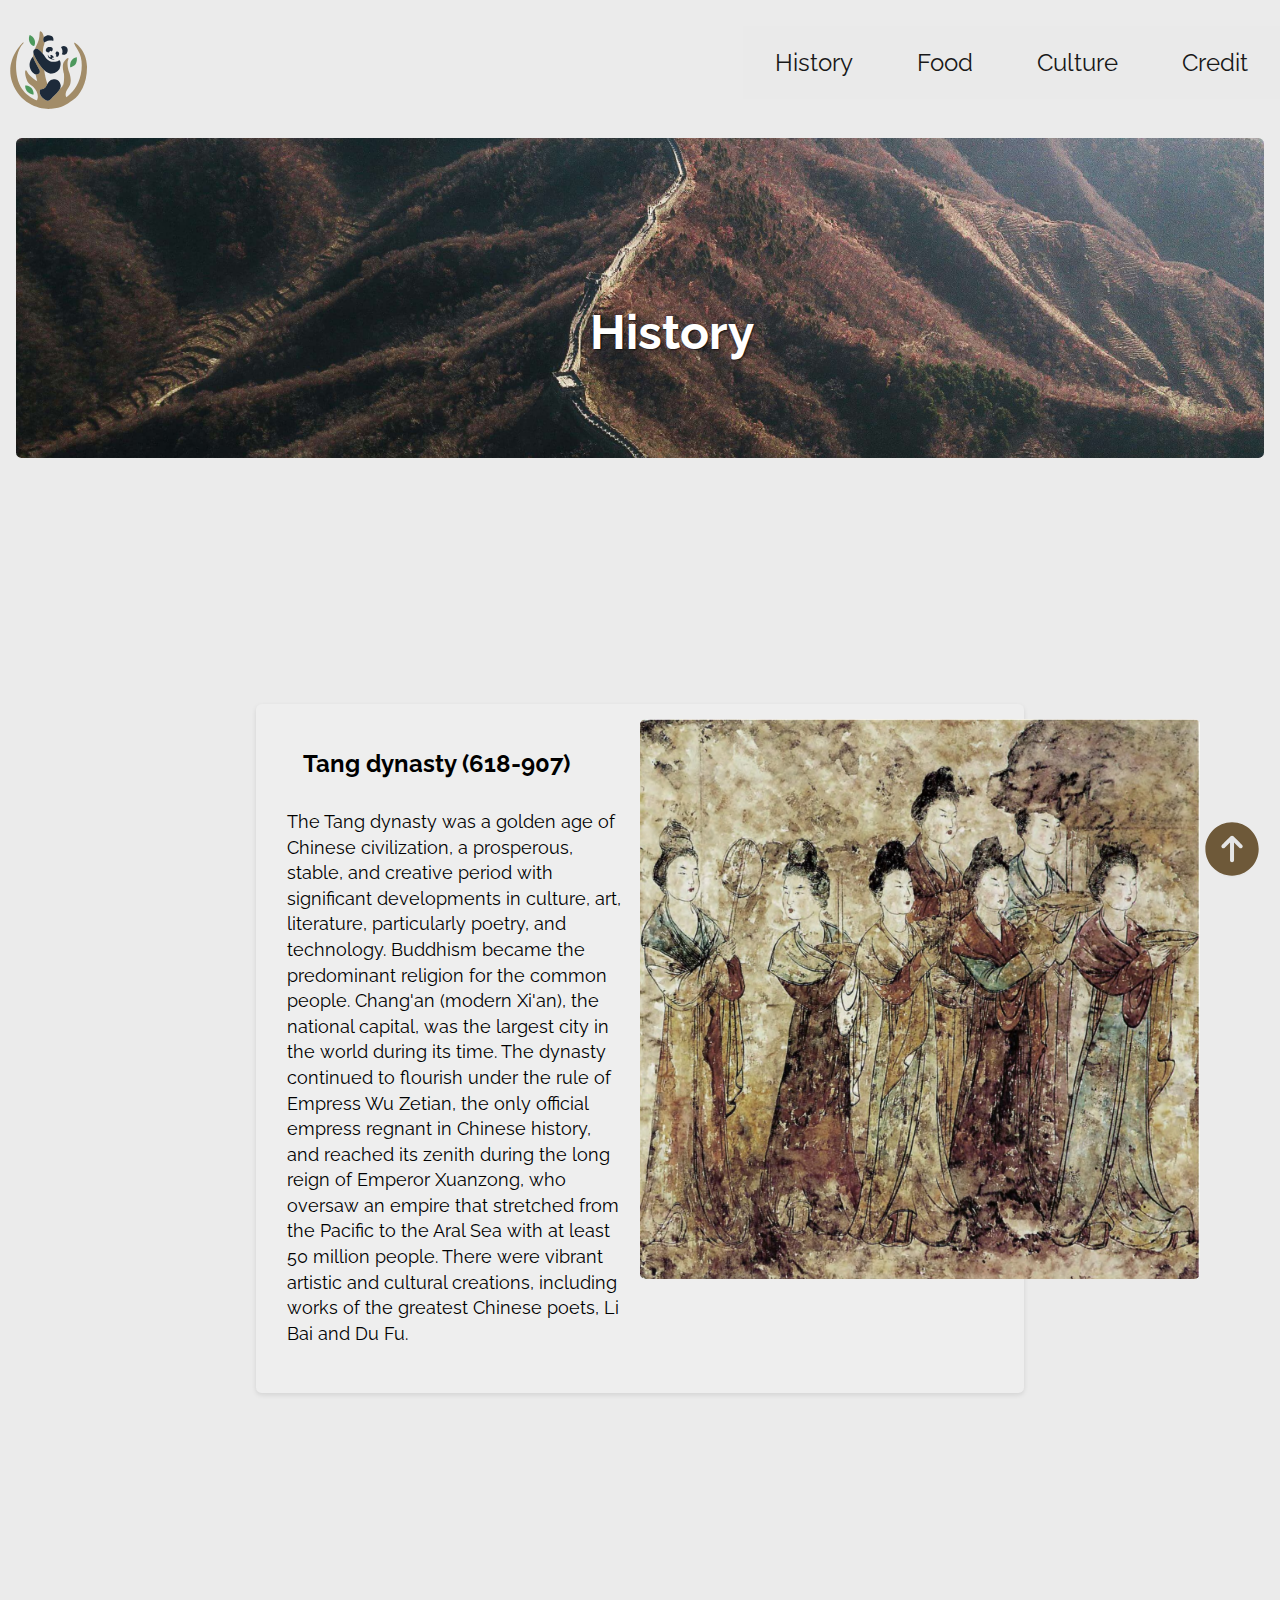
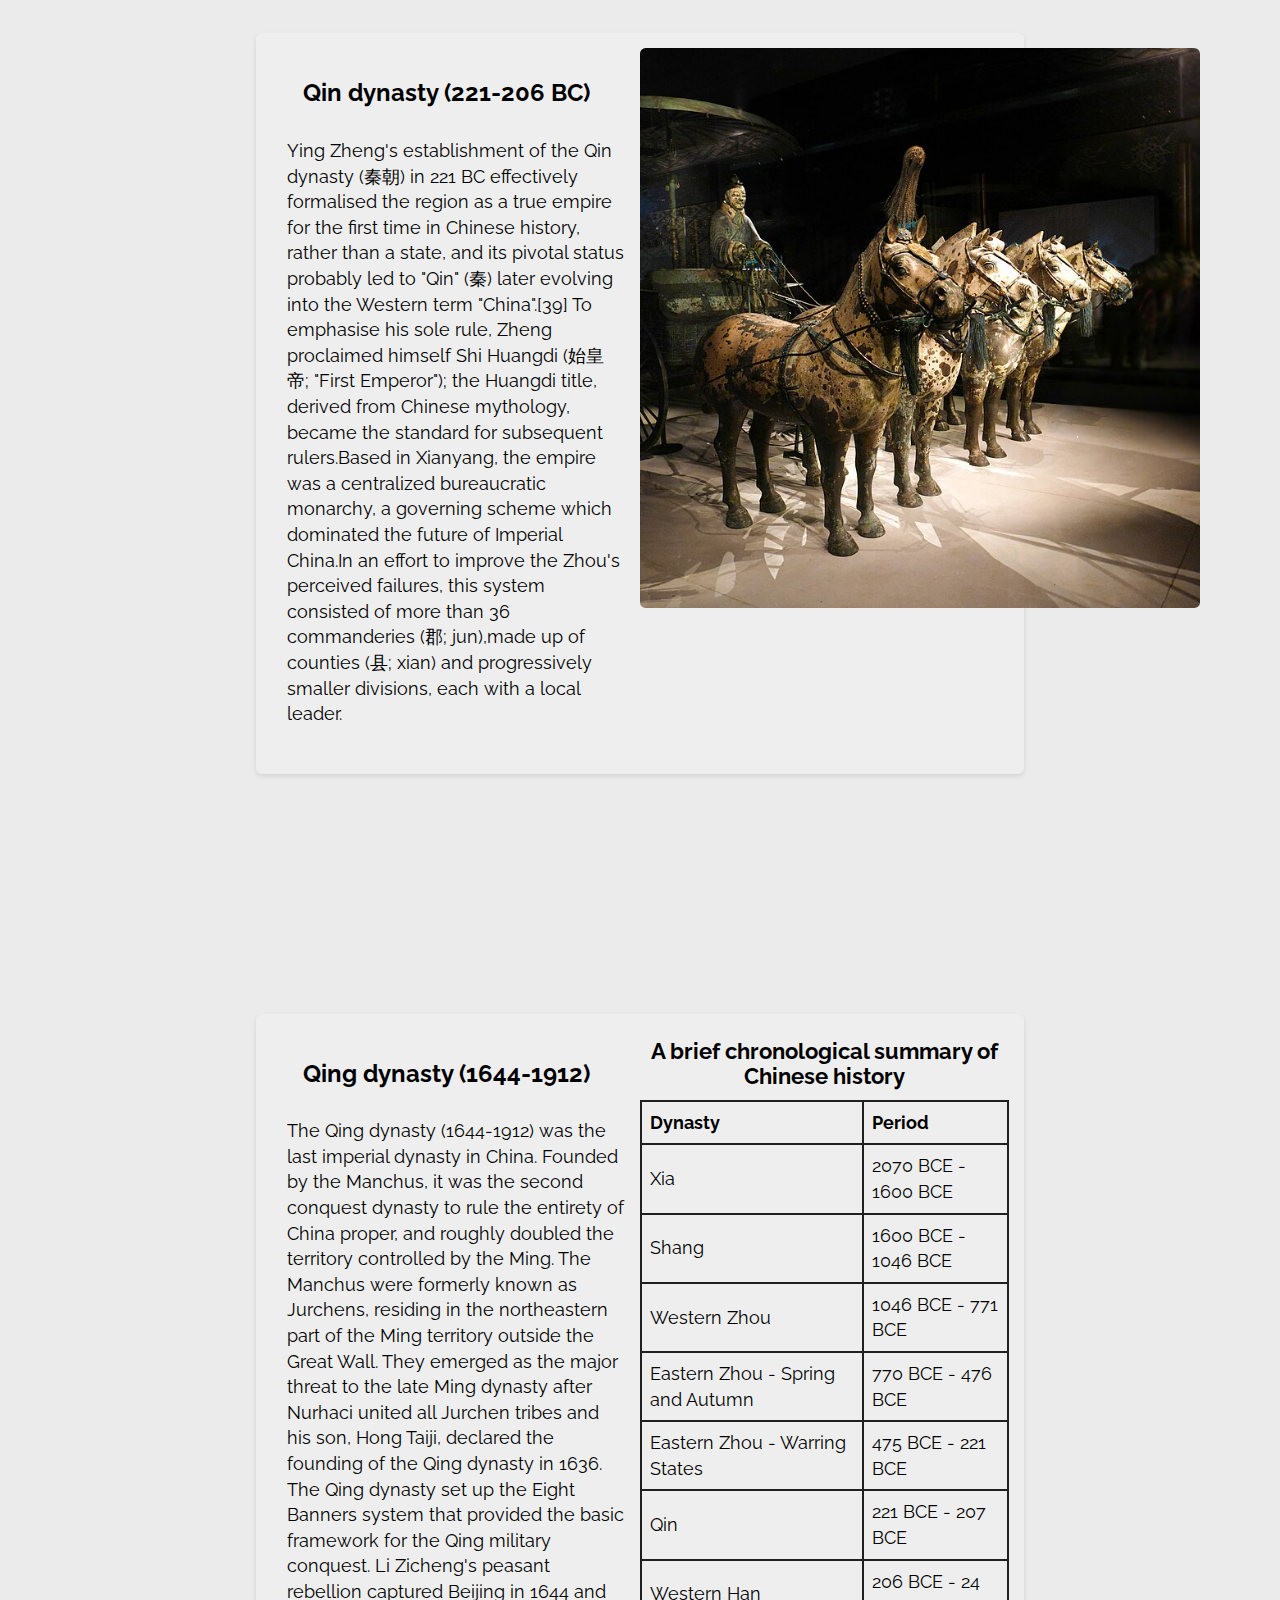
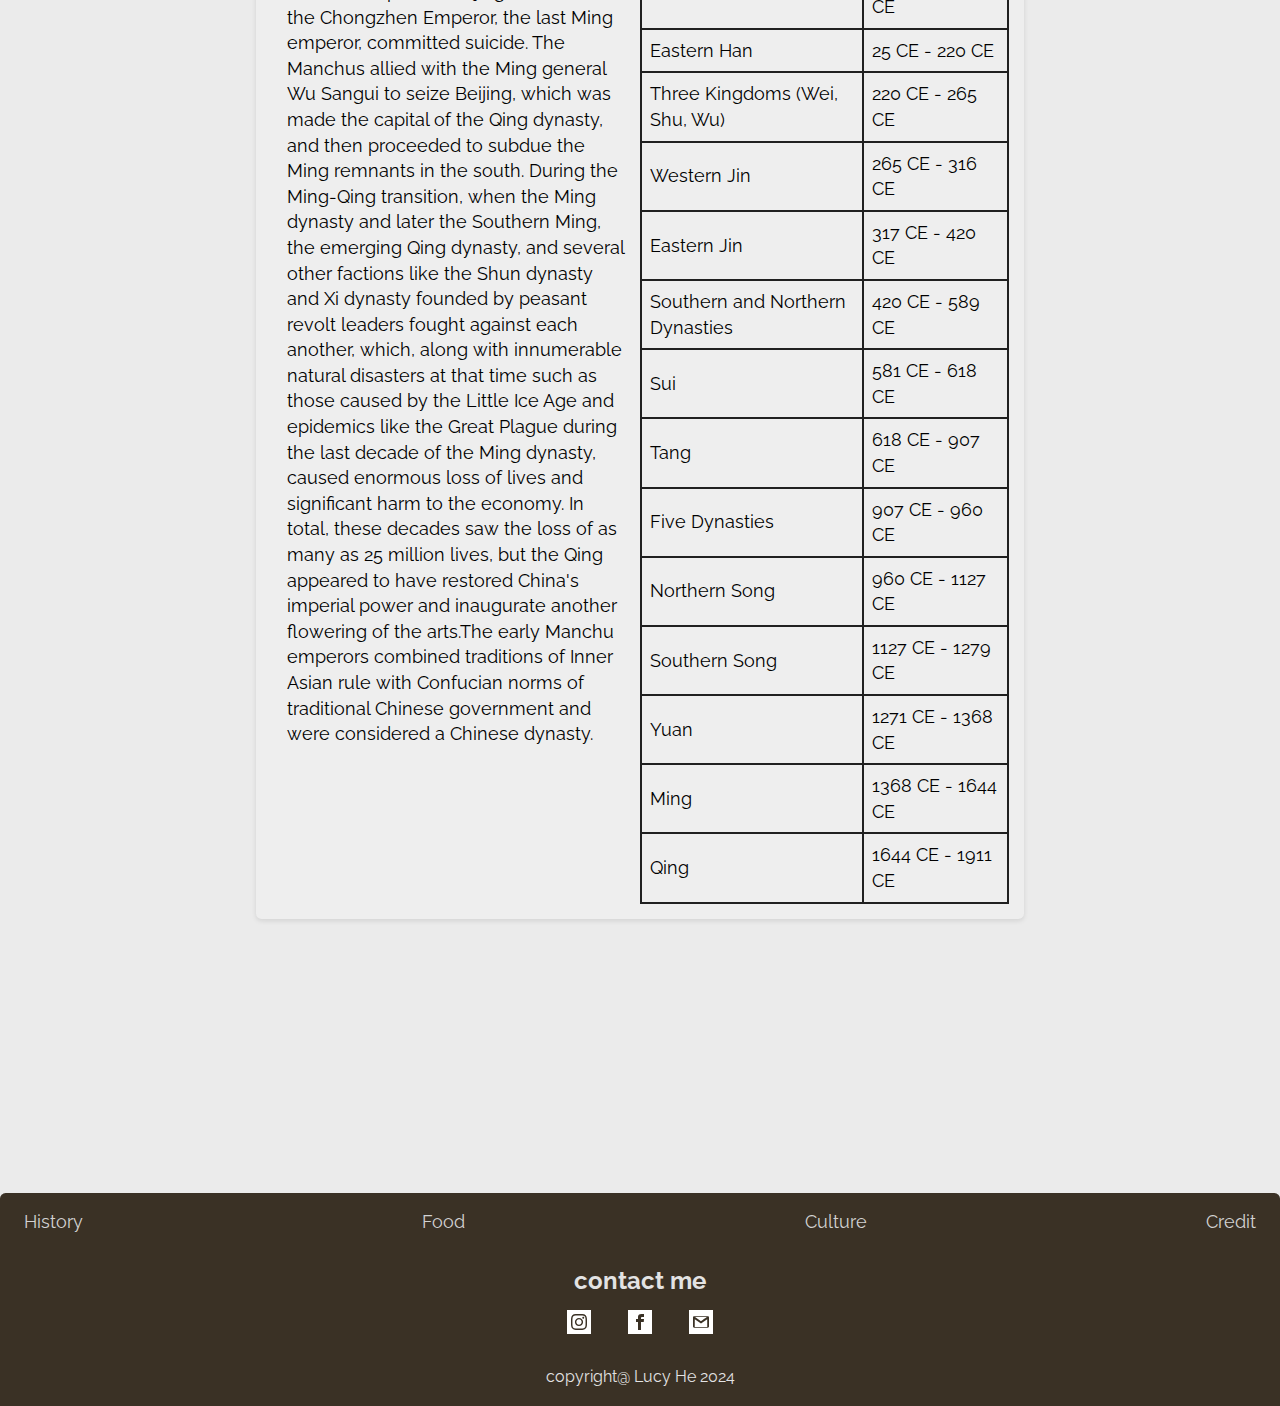
<file: history.html>
<!DOCTYPE html>
<html lang="en">
<head>
    <meta charset="UTF-8">
    <meta name="viewport" content="width=device-width, initial-scale=1.0">
    <title>History of China</title>
    <meta name="China|One of the oldest countries in the world" content="Discover China is your gateway to the rich heritage, culture, and history of China. Explore insightful articles, breathtaking images, and immersive videos that bring to life China's ancient dynasties.">

    <link rel="preconnect" href="https://fonts.googleapis.com">
    <link rel="preconnect" href="https://fonts.gstatic.com" crossorigin>
    <link href="https://fonts.googleapis.com/css2?family=Playfair+Display:ital,wght@0,400..900;1,400..900&family=Raleway:ital,wght@0,100..900;1,100..900&family=Sixtyfour+Convergence&display=swap" rel="stylesheet">

    <link rel="icon" type="image/png" href="favion/favicon-48x48.png" sizes="48x48" />
    <link rel="icon" type="image/svg+xml" href="favion/favicon.svg" />
    <link rel="shortcut icon" href="favion/favicon.ico" />
    <link rel="apple-touch-icon" sizes="180x180" href="favion/apple-touch-icon.png" />
    <link rel="manifest" href="favion/site.webmanifest" />

    <link rel="stylesheet" href="styles/styles.css">
    <link rel="stylesheet" href="styles/history-culture.css">
    <script src="scripts/index.js" defer></script>
</head>
<body>
    <a class="screen-reader-text" href="#site-main">Skip to content</a>
    <header>

        <div class="site-logo-nav">
            
            <a href="index.html"><svg class="site-logo" width="50" height="50" version="1.1" id="Layer_3" xmlns="http://www.w3.org/2000/svg"xmlns:xlink="http://www.w3.org/1999/xlink"x="0px" y="0px"
                viewBox="0 0 512 512" style="enable-background:new 0 0 512 512;" xml:space="preserve">
                <style type="text/css">
                    .st0{fill:#a28c68;}
                    .st1{fill: #493b25;}
                    .st2{fill:#4D995D;}
                    .st3{fill:#1D2A3A;}
                </style>
                <g>
                <path class="st0" d="M348.44,360.57c-2.7,3.09-6.91,7.59-12.16,12.2C341.57,369.49,345.51,365.18,348.44,360.57z"/>
                <path class="st0" d="M231.35,257.99c-0.46-0.71-1.17-1.8-2.07-3.19c0.62,0.62,1.24,1.24,1.86,1.85
                C231.21,257.1,231.28,257.54,231.35,257.99z"/>
                <path class="st0" d="M233.78,78.77c-0.22,7.99-1.53,14.98-4.28,19.73c-3.87,6.68-6.25,26.6-6.41,53.7
                c-22.67-28.56-37.41-35.13-48.09-30.2c-1.26,0.58-2.46,1.21-3.59,1.9c11.92-31.84,26.67-50.78,29.09-81.4c3-38,2-40,15-29
                c5.61,4.75,11.04,17.7,14.5,32.41c-10.79,12.64,1.5,34.59,1.5,34.59C232.25,79.9,233.01,79.32,233.78,78.77z"/>
                <path class="st1" d="M237.69,291.22L232,259c0,0-0.23-0.36-0.65-1.01c1.69,10.9,3.67,21.87,5.96,32.72
                C237.45,290.89,237.57,291.06,237.69,291.22z"/>
                <path class="st1" d="M237.69,291.22L238,293C238,293,239.73,294.04,237.69,291.22z"/>
                <path class="st1" d="M176.03,283.62l-0.03,0.01l3.05,11.37c0,0,0,0.13,0.1,0.28c-0.85-3.64-1.73-7.49-2.63-11.52
                C176.35,283.71,176.2,283.67,176.03,283.62z"/>
                <path class="st1" d="M356.92,335.81l-0.01-3.58c0,0-0.18,15.29-8.47,28.34c0.02-0.02,0.04-0.05,0.06-0.07
                C352.78,355.61,355.37,346.34,356.92,335.81z"/>
                <path class="st1" d="M336.28,372.77c-1.19,1.05-2.43,2.09-3.72,3.13c0.25-0.48,0.48-0.96,0.71-1.44c0.01,0,0.01,0,0.01,0
                C334.33,373.94,335.32,373.37,336.28,372.77z"/>
                <g>
                    <path class="st0" d="M415.5,448.5c-47,34-71,49-138,56s-199-26-250-168S91,85,91,85s20.5-14.5,0.5,8.5s-56,99-32,212
                    s124,144,124,144s4,3,7-18s-9-47-28-66s-36-17-48-63s0-57,10-32s63,58,63,58s-3.71-13.41-8.35-33.22
                    c-0.85-3.64-1.74-7.49-2.63-11.52c11.49,3.46,18.89-2.28,22.61-6.63c1.93-2.25,2.87-4.13,2.87-4.13s4-5-1-18
                    c-4.68-12.17-37.4-64.64-39.92-82.78c0.12-8.32,0.82-15.79,2.27-22.02c0.25,0.96,0.53,1.95,0.86,2.97
                    c1.61,5.09,4.15,10.97,7.79,17.83c10.18,19.16,31.87,58.04,57.28,83.8c0.9,1.39,1.61,2.48,2.07,3.19
                    c1.69,10.91,3.67,21.87,5.96,32.72c3.37,16.03,7.41,31.82,12.19,46.79c0.94,2.94,1.9,5.72,2.88,8.37
                    c-17.38,36.38-29.07,30.69-37.88,33.63c-9,3-13,4-10,27c1.42,10.92,10.29,21.83,20.06,30.29c10.81,9.36,22.74,15.71,26.94,15.71
                    c8,0,17-3,28-16c8.72-10.3,40.68-36.31,53.06-60.6c1.29-1.04,2.53-2.08,3.72-3.13c5.29-3.28,9.23-7.59,12.16-12.2
                    c0.02-0.02,0.04-0.05,0.06-0.07c4.28-4.89,6.87-14.16,8.42-24.69c3.51-23.92,1.58-54.31,1.58-54.31s-17-52,0-78s36-34,26-11
                    s4,70,4,70s30,64-1,105s-14,63-14,63s51-35,76-94s36-150-3-209s-17-45-17-45s74,44,76,150S462.5,414.5,415.5,448.5z"/>
                </g>
                <path class="st2" d="M167,103c0,0,12-19,2-42s-30-29-30-29s-11,21-1,44S167,103,167,103z"/>
                <path class="st2" d="M434,216c10-18,6-41,6-41s-18,1-32,19s-10,45-10,45S424,234,434,216z"/>
                <path class="st2" d="M164,413c0,0,2-28-16-44s-38-14-38-14s-2,24,16,42S164,413,164,413z"/>
                <path class="st3" d="M290.5,68.5c0,0-31.98-7.52-56.72,10.27c-0.77,0.55-1.53,1.13-2.28,1.73c0,0-12.29-21.95-1.5-34.59
                    c0.73-0.85,1.56-1.66,2.5-2.41c15-12,30-13,46-5S290.5,68.5,290.5,68.5z"/>
                <path class="st3" d="M344.61,154.94c0.29,0.19,0.58,0.39,0.89,0.56c15,8,25,0,30-5s14-31-4-43s-31,3-31,3s-0.16,0.58-0.4,1.61
                    C349.32,122.83,352.06,144.25,344.61,154.94z"/>
                <path class="st3" d="M263,143c6-2,0-17,15-6c0,0,11-3,8-18s-26-10-26-10s-14,3-18,17S257,145,263,143z"/>
                <path class="st3" d="M308.37,156.96c1.91,3.32,0.81,7.75-2.82,9.35c-0.59,0.26-1.18,0.42-1.77,0.49c0.08,0.07,0.14,0.14,0.22,0.21
                    c10,9,13,3,16,2s15-21,0-30s-16,13-16,13s-0.11,0.07-0.29,0.19c0.23,0.35,0.43,0.73,0.56,1.12
                    C305.98,154.1,307.48,155.42,308.37,156.96z"/>
                <path class="st3" d="M292,176c2-3-2-8-10-14s-11,0-11,0c-1.5,2.5,1.49,6.23,2.5,8.5c0.36,0.82-0.23,3.55-1,4
                    c-0.77,0.45-3,0-4.5-0.5c-3.45-1.15-6.72-4.3-7.5-5.5c-0.08-0.12-1.52-2.56-1.57-2.7c-0.59-1.72-4.87-13.92-3.93-1.8
                    c1,13,8.16,14.98,15,20c7.5,5.5,18,5,24,4c3-0.5,2.5-0.62,2.5-1.5c0-0.79-1.5-0.5-6-1L287,185c-5-1-7-4-4-7S290,179,292,176z"/>
                <path class="st3" d="M332,241c0,0-4,27-49,38c-17.36,4.24-35.34-6.15-51.86-22.35c-0.62-0.61-1.24-1.23-1.86-1.85
                    c-25.41-25.76-47.1-64.64-57.28-83.8c-3.64-6.86-6.18-12.74-7.79-17.83c-0.33-1.02-0.61-2.01-0.86-2.97
                    c-3.77-14.37,0.53-21.7,8.06-26.3c1.13-0.69,2.33-1.32,3.59-1.9c10.68-4.93,25.42,1.64,48.09,30.2c4.92,6.2,10.2,13.42,15.91,21.8
                    c28.97,42.55,73.51,27.73,81.69,24.54c0.77-0.3,1.47-0.77,2.07-1.35C324.87,195.15,330,189,335,203C340.32,217.89,332,241,332,241z
                    "/>
                <path class="st3" d="M202,273c0,0-0.94,1.88-2.87,4.13c-3.72,4.35-11.12,10.09-22.61,6.63c-0.03-0.09-0.05-0.18-0.07-0.28
                    l-0.42,0.14c-1.9-0.61-3.91-1.46-6.03-2.62c-22-12-36-44-31-70c4.53-23.54,18.9-38.89,21.57-41.58c0.28-0.28,0.43-0.42,0.43-0.42
                    c-0.13,0.9-0.09,1.98,0.08,3.22c2.52,18.14,35.24,70.61,39.92,82.78C206,268,202,273,202,273z"/>
                <path class="st3" d="M176.52,283.76c-0.17-0.05-0.32-0.09-0.49-0.14l0.42-0.14C176.47,283.58,176.49,283.67,176.52,283.76z"/>
                <path class="st3" d="M337.5,357.5c0.19,5.37-1.42,11.11-4.23,16.96c-0.23,0.48-0.46,0.96-0.71,1.44
                    c-12.38,24.29-44.34,50.3-53.06,60.6c-11,13-20,16-28,16c-4.2,0-16.13-6.35-26.94-15.71c-9.77-8.46-18.64-19.37-20.06-30.29
                    c-3-23,1-24,10-27c8.81-2.94,20.5,2.75,37.88-33.63c0.37-0.77,0.74-1.56,1.12-2.37c13.53-29.31,40.05-29.25,52.39-27.41
                    c4.58,0.68,8.93,2.51,12.59,5.34C325.66,326.98,336.82,338.59,337.5,357.5z"/>
                </g>
            </svg></a>

            <nav class="site-nav">

                <svg id="site-nav-button" width="50" height="50" clip-rule="evenodd" fill-rule="evenodd" stroke-linejoin="round" stroke-miterlimit="2" viewBox="0 0 24 24" xmlns="http://www.w3.org/2000/svg"><path d="m21 4c0-.478-.379-1-1-1h-16c-.62 0-1 .519-1 1v16c0 .621.52 1 1 1h16c.478 0 1-.379 1-1zm-4 11.25c0 .414-.336.75-.75.75h-8.5c-.414 0-.75-.336-.75-.75s.336-.75.75-.75h8.5c.414 0 .75.336.75.75zm0-3.248c0 .414-.336.75-.75.75h-8.5c-.414 0-.75-.336-.75-.75s.336-.75.75-.75h8.5c.414 0 .75.336.75.75zm0-3.252c0 .414-.336.75-.75.75h-8.5c-.414 0-.75-.336-.75-.75s.336-.75.75-.75h8.5c.414 0 .75.336.75.75z" fill-rule="nonzero"/>
                </svg>

                <ul id="site-nav-list">
                    <li><a href="history.html">History</a></li>
                    <li><a href="food.html">Food</a></li>
                    <li><a href="culture.html">Culture</a></li>
                    <li><a href="credit.html">Credit</a></li>
                </ul>

            </nav>

        </div>

    </header>  
    <main id="site-main">
        <header class="subpages-header">
            <h1>History</h1>
            <img class="subpages-header-img" src="images/mountain.jpeg" alt="mountain">
        </header>
        <section>
            <article>
                <div>
                    <h2>Tang dynasty (618-907)</h2>
                    <p>The Tang dynasty was a golden age of Chinese civilization, a prosperous, stable, and creative period with significant developments in culture, art, literature, particularly poetry, and technology. Buddhism became the predominant religion for the common people. Chang'an (modern Xi'an), the national capital, was the largest city in the world during its time.
                    The dynasty continued to flourish under the rule of Empress Wu Zetian, the only official empress regnant in Chinese history, and reached its zenith during the long reign of Emperor Xuanzong, who oversaw an empire that stretched from the Pacific to the Aral Sea with at least 50 million people. There were vibrant artistic and cultural creations, including works of the greatest Chinese poets, Li Bai and Du Fu.</p>
                </div>

                <div>
                    <img src="images/tang-dynasty.jpg" alt="tang dynasty painting">
                </div>

            </article>

            <article>
                <div>
                    <h2>Qin dynasty (221-206 BC)</h2>
                    <p>Ying Zheng's establishment of the Qin dynasty (秦朝) in 221 BC effectively formalised the region as a true empire for the first time in Chinese history, rather than a state, and its pivotal status probably led to "Qin" (秦) later evolving into the Western term "China".[39] To emphasise his sole rule, Zheng proclaimed himself Shi Huangdi (始皇帝; "First Emperor"); the Huangdi title, derived from Chinese mythology, became the standard for subsequent rulers.Based in Xianyang, the empire was a centralized bureaucratic monarchy, a governing scheme which dominated the future of Imperial China.In an effort to improve the Zhou's perceived failures, this system consisted of more than 36 commanderies (郡; jun),made up of counties (县; xian) and progressively smaller divisions, each with a local leader.</p>
                </div>

                <div>
                    <img src="images/qin.jpg" alt="Qin image">
                </div>

            </article>
        </section>

        <section>
            <article>
                <div>
                    <h2>Qing dynasty (1644-1912)</h2>
                    <p>The Qing dynasty (1644-1912) was the last imperial dynasty in China. Founded by the Manchus, it was the second conquest dynasty to rule the entirety of China proper, and roughly doubled the territory controlled by the Ming. The Manchus were formerly known as Jurchens, residing in the northeastern part of the Ming territory outside the Great Wall. They emerged as the major threat to the late Ming dynasty after Nurhaci united all Jurchen tribes and his son, Hong Taiji, declared the founding of the Qing dynasty in 1636. The Qing dynasty set up the Eight Banners system that provided the basic framework for the Qing military conquest. Li Zicheng's peasant rebellion captured Beijing in 1644 and the Chongzhen Emperor, the last Ming emperor, committed suicide. The Manchus allied with the Ming general Wu Sangui to seize Beijing, which was made the capital of the Qing dynasty, and then proceeded to subdue the Ming remnants in the south. During the Ming-Qing transition, when the Ming dynasty and later the Southern Ming, the emerging Qing dynasty, and several other factions like the Shun dynasty and Xi dynasty founded by peasant revolt leaders fought against each another, which, along with innumerable natural disasters at that time such as those caused by the Little Ice Age and epidemics like the Great Plague during the last decade of the Ming dynasty, caused enormous loss of lives and significant harm to the economy. In total, these decades saw the loss of as many as 25 million lives, but the Qing appeared to have restored China's imperial power and inaugurate another flowering of the arts.The early Manchu emperors combined traditions of Inner Asian rule with Confucian norms of traditional Chinese government and were considered a Chinese dynasty.</p>
                </div>
                <div>
                    <table>
                        <caption>A brief chronological summary of Chinese history</caption>
                        <thead>
                            <tr>
                                <th>Dynasty</th>
                                <th>Period</th>
                            </tr>
                            <tbody>
                                <tr>
                                    <td>Xia</td>
                                    <td>2070 BCE - 1600 BCE</td>
                                </tr>
                                <tr>
                                    <td>Shang</td>
                                    <td>1600 BCE - 1046 BCE</td>
                                </tr>
                                <tr>
                                    <td>Western Zhou</td>
                                    <td>1046 BCE - 771 BCE</td>
                                </tr>
                                <tr>
                                    <td>Eastern Zhou - Spring and Autumn</td>
                                    <td>770 BCE - 476 BCE</td>
                                </tr>
                                <tr>
                                    <td>Eastern Zhou - Warring States</td>
                                    <td>475 BCE - 221 BCE</td>
                                </tr>
                                <tr>
                                    <td>Qin</td>
                                    <td>221 BCE - 207 BCE</td>
                                </tr>
                                <tr>
                                    <td>Western Han</td>
                                    <td>206 BCE - 24 CE</td>
                                </tr>
                                <tr>
                                    <td>Eastern Han</td>
                                    <td>25 CE - 220 CE</td>
                                </tr>
                                <tr>
                                    <td>Three Kingdoms (Wei, Shu, Wu)</td>
                                    <td>220 CE - 265 CE</td>
                                </tr>
                                <tr>
                                    <td>Western Jin</td>
                                    <td>265 CE - 316 CE</td>
                                </tr>
                                <tr>
                                    <td>Eastern Jin</td>
                                    <td>317 CE - 420 CE</td>
                                </tr>
                                <tr>
                                    <td>Southern and Northern Dynasties</td>
                                    <td>420 CE - 589 CE</td>
                                </tr>
                                <tr>
                                    <td>Sui</td>
                                    <td>581 CE - 618 CE</td>
                                </tr>
                                <tr>
                                    <td>Tang</td>
                                    <td>618 CE - 907 CE</td>
                                </tr>
                                <tr>
                                    <td>Five Dynasties</td>
                                    <td>907 CE - 960 CE</td>
                                </tr>
                                <tr>
                                    <td>Northern Song</td>
                                    <td>960 CE - 1127 CE</td>
                                </tr>
                                <tr>
                                    <td>Southern Song</td>
                                    <td>1127 CE - 1279 CE</td>
                                </tr>
                                <tr>
                                    <td>Yuan</td>
                                    <td>1271 CE - 1368 CE</td>
                                </tr>
                                <tr>
                                    <td>Ming</td>
                                    <td>1368 CE - 1644 CE</td>
                                </tr>
                                <tr>
                                    <td>Qing</td>
                                    <td>1644 CE - 1911 CE</td>
                                </tr>
                                
                            </tbody>
                        </thead>
                    </table>
                </div>

            </article>
        </section>

        <div class="go-to-top-button">
                
            <a href="#"><svg clip-rule="evenodd" fill-rule="evenodd" stroke-linejoin="round" stroke-miterlimit="2" viewBox="0 0 24 24" xmlns="http://www.w3.org/2000/svg"><path d="m2.014 11.998c0 5.517 4.48 9.997 9.998 9.997s9.997-4.48 9.997-9.997c0-5.518-4.479-9.998-9.997-9.998s-9.998 4.48-9.998 9.998zm6.211-1.524s1.505-1.501 3.259-3.254c.146-.147.338-.22.53-.22s.384.073.53.22c1.754 1.752 3.258 3.254 3.258 3.254.145.145.217.335.217.526 0 .192-.074.384-.221.53-.292.293-.766.295-1.057.004l-1.977-1.977v6.693c0 .414-.336.75-.75.75s-.75-.336-.75-.75v-6.693l-1.979 1.978c-.289.289-.761.287-1.054-.006-.147-.147-.221-.339-.222-.53 0-.191.071-.38.216-.525z" fill-rule="nonzero"/></svg></a>

        </div>

    </main>
    <footer>
        
        <ul>
           <li><a class="footer-link" href="history.html">History</a></li>
           <li><a class="footer-link" href="food.html">Food</a></li>
           <li><a class="footer-link" href="culture.html">Culture</a></li>
           <li><a class="footer-link" href="credit.html">Credit</a></li>

       </ul>
      
       <h3>contact me</h3>

       <div class="footer-icon">
           <a href="#"><svg xmlns="http://www.w3.org/2000/svg" width="24" height="24" viewBox="0 0 24 24"><path d="M14.667 12c0 1.473-1.194 2.667-2.667 2.667-1.473 0-2.667-1.193-2.667-2.667 0-1.473 1.194-2.667 2.667-2.667 1.473 0 2.667 1.194 2.667 2.667zm3.846-3.232c.038.843.046 1.096.046 3.232s-.008 2.389-.046 3.233c-.1 2.15-1.109 3.181-3.279 3.279-.844.038-1.097.047-3.234.047-2.136 0-2.39-.008-3.232-.046-2.174-.099-3.181-1.132-3.279-3.279-.039-.845-.048-1.098-.048-3.234s.009-2.389.047-3.232c.099-2.152 1.109-3.181 3.279-3.279.844-.039 1.097-.047 3.233-.047s2.39.008 3.233.046c2.168.099 3.18 1.128 3.28 3.28zm-2.405 3.232c0-2.269-1.84-4.108-4.108-4.108-2.269 0-4.108 1.839-4.108 4.108 0 2.269 1.84 4.108 4.108 4.108 2.269 0 4.108-1.839 4.108-4.108zm1.122-4.27c0-.53-.43-.96-.96-.96s-.96.43-.96.96.43.96.96.96c.531 0 .96-.43.96-.96zm6.77-7.73v24h-24v-24h24zm-4 12c0-2.172-.009-2.445-.048-3.298-.131-2.902-1.745-4.52-4.653-4.653-.854-.04-1.126-.049-3.299-.049s-2.444.009-3.298.048c-2.906.133-4.52 1.745-4.654 4.653-.039.854-.048 1.127-.048 3.299 0 2.173.009 2.445.048 3.298.134 2.906 1.746 4.521 4.654 4.654.854.039 1.125.048 3.298.048s2.445-.009 3.299-.048c2.902-.133 4.522-1.745 4.653-4.654.039-.853.048-1.125.048-3.298z"/>ins</svg></a>

           <a href="#"><svg xmlns="http://www.w3.org/2000/svg" width="24" height="24" viewBox="0 0 24 24"><path d="M0 0v24h24v-24h-24zm16 7h-1.923c-.616 0-1.077.252-1.077.889v1.111h3l-.239 3h-2.761v8h-3v-8h-2v-3h2v-1.923c0-2.022 1.064-3.077 3.461-3.077h2.539v3z"/>facebook</svg></a>

           <a href="#"><svg width="24" height="24" xmlns="http://www.w3.org/2000/svg" fill-rule="evenodd" clip-rule="evenodd"><path d="M24 24h-24v-24h24v24zm-5.141-6.333c.63 0 1.141-.512 1.141-1.142v-9.05c0-.63-.511-1.142-1.141-1.142h-13.718c-.63 0-1.141.512-1.141 1.142v9.05c0 .63.511 1.142 1.141 1.142h13.718zm-6.859-4.058l-6.228-4.321-.014 7.712h12.457v-7.712l-6.215 4.321zm5.913-6.609c-1.745 1.215-5.913 4.153-5.913 4.153l-5.947-4.153h11.86z"/>gmail</svg></a>
       </div>

       <p>copyright@ Lucy He 2024</p>
     
   </footer>
</body>
</html>
</file>
<file: styles/credit.css>
section{
    padding: 2rem;
    max-width: 50rem;
    margin: 0 auto;
}


p a::before {
    content: "→ "; 
    color: #666;
    font-size: 1.1rem;
    margin-right: 0.25rem;
}
</file>
<file: styles/food.css>
article {
    background-color: #eeeeee; 
    margin-bottom: 2rem;  
    border-radius: .35rem; 
    box-shadow: 0 .125rem .3125rem rgba(0, 0, 0, 0.1);  
    padding: 1rem;
}   

img {
    width: 100%;
    height: 20rem;
}

@media(min-width:50em){

p {
    width: 50rem;
    height: auto;
}

article {
    margin: 5rem auto;
    
}

img {
    width: 50rem;
    height: auto;
}

.container {
    margin: 10rem 0;
    display: flex;            
    overflow-x: auto;        
    scroll-snap-type: x mandatory;
    width: 97vw;       
}


.slide {
    display: flex;
    justify-content: space-between;
    flex: 0 0 60rem;
    scroll-snap-align: center; 
    box-sizing: border-box;
    padding: 1.5rem;
    margin: 5rem;
}

.container::-webkit-scrollbar {
    height: .5rem;              
}

.container::-webkit-scrollbar-thumb {
    background-color: #ccc;
    border-radius: .25rem;
}




}
</file>
<file: styles/history-culture.css>
/* History */
/* main */


video,
article img {
    width: 100%;
    height: 20rem;
    object-position: top;
    
}

article {
    background-color: #eeeeee; 
    margin-bottom: 2rem;  
    border-radius: .35rem; 
    box-shadow: 0 2px 5px rgba(0, 0, 0, 0.1);  
    padding: 1rem;
}   

 blockquote {
    padding: 0;
    margin: 0;
 }  



@media(min-width:50em){
    video,
    section img {
        width: 35rem;
        height: 35rem;
        object-fit: cover;
        object-position: top;
        overflow: hidden;
    }

    article {
      margin: 15rem;
      padding: 15px;
    }

   article {
      display: flex;
   }

   article div{
      flex: 0 0 50%;
   }
   
}
	

/* Elememt */
table {
    border-collapse: collapse;
    justify-content: center;
  }
  
  td, th {
    border: .125rem solid #202020;
    text-align: left;
    padding: 8px;
  }
  
  caption {
    font-weight: bold;
    font-size: 1.2em;
    padding: 10px;
  }
  @media(min-width:50em){
    table {
        margin: 0 auto;
    }
  }
</file>
<file: styles/styles.css>
/*--------------------------------------------------------------
>>> TABLE OF CONTENTS:
----------------------------------------------------------------
# Generic (CALLED IN ANOTHER FILE)
	- Normalize
	- Box sizing
	- Media width
# Base
	- Typography
	- Elements
	- Links
# Layouts
# Components
	- Header
	- Main
	- Footer
--------------------------------------------------------------*/

/*--------------------------------------------------------------
# Base
--------------------------------------------------------------*/

/* Typography
--------------------------------------------- */
body {
    font-family: "Raleway", sans-serif;
	font-size: 1.125rem;
    font-weight: 400;
    line-height: 1.6rem;
    margin: 0;
    padding: 0;
    background-color: #ebebeb;
    
}

h1,
h2,
h3,
h4,
h5,
h6 {
    font-size: 1.5rem;
	margin: 2rem;
}

p {
	margin: 1rem 1rem 2rem;
}


/* Links
--------------------------------------------- */
a {
	text-decoration: none;
    color: #ebebeb;
    padding:.3rem .5rem;
}

p a{
    color: rgb(142, 92, 0);
}

p a:hover {
    text-decoration: underline;
}

.site-nav li a { 
    text-decoration: none; 
    display: block; 
}

.site-nav li a:hover,
.site-nav li a:focus,
.site-nav li a:active {
    color: rgb(147, 118, 68);
}

article a {
    list-style-type: none;
}

.button a{
    color: rgb(48, 44, 38);
    font-weight: 500;
}
.button a:active,
.button a:hover,
.button a:focus {
    list-style-type: none;
    color: rgb(240, 240, 240);
    background-color: rgb(109, 93, 66);
    border-radius:.35rem ;
}

.footer-link {
    padding: .5rem;
    color: rgb(210, 210, 210);
}

footer a:active,
footer a:hover{
    list-style-type: none;
    text-decoration: underline;
}

@media(min-width:50em) {
    a {
        color: #181818;
        font-weight: 400;
    }

    #site-nav-list a:hover,
    #site-nav-list a:active,
    #site-nav-list a:focus {
        transform: translateY(-5px);
    }
}
/*--------------------------------------------------------------
# Layout
--------------------------------------------------------------*/



/*--------------------------------------------------------------
# Components
--------------------------------------------------------------*/

/* Header
--------------------------------------------- */
header {
    padding: .5rem;
    color: rgb(210, 210, 210);
}

.subpages-header{
    padding: 0;
    margin: 0;
    position: relative;
    overflow: hidden;
    text-align: center;
}


.subpages-header-img {
    width: 100%;
    height: 20rem;
    object-fit: cover;
    overflow: hidden;
}

.subpages-header h1 {
    position: absolute;
    top: 50%;
    left: 40%;
    transform: translate(-50%, -50%);
    color: #ffffff;
    text-shadow: 1px 1px 2px rgba(0, 0, 0, 0.7);
}

.site-logo-nav {
    display: flex;
    justify-content: space-between;
    width: 100%;
}

.site-nav ul{
    list-style-type: none;
    padding: 0;
    margin: 0;

}
.site-nav li {
	background-color: rgba(255, 255, 255, 0.1); 
    padding:0.5rem 1rem; 
    border-bottom: 1px solid rgba(255, 255, 255, 0.3); 
}

.site-nav li:last-child {
    border-bottom: none; 
}

#site-nav-button {
    display: block;
    cursor: pointer;
    margin-right: 1rem;
}

#site-nav-button path {
    fill: #6e5939;
}
#site-nav-button path:hover,
#site-nav-button path:focus,
#site-nav-button path:active{
    fill: #454039;
}

#site-nav-list {
    display: none;
    position: absolute;
    top: 0;
    left: 0;
    width: 100%;
    z-index: 1000;
    background-color: rgba(0, 0, 0, 0.8);
    transition: all .5s ease-in-out;
    padding: 0;
    margin: 5.2rem 0;
    
    
    
}

#site-nav-list.toggled {
    display: flex;
    flex-direction: column;
    
}





@media (min-width: 50em) {
    header {
        padding: 0;
        margin: 0;
    }

    .subpages-header h1 {
        font-size: 3rem; 
        top: 40%; 
    }

    .subpages-header h1 {
        top: 50%;
        left: 50%;
        transform: translate(-50%, -50%);
    }

    .site-logo {
        width: 5rem;
        height: auto;
    }

    .site-nav li {
        border-style: none;
        padding: 0.5rem 1rem;
    }

    #site-nav-button {
        display: none;
    }

    #site-nav-list {
        display: flex;
        position: static;
        width: auto;
        z-index: auto;
        transition: none;
        margin: 0;
    }

    #site-nav-list li {
        font-size: 1.5rem; 
        background-color: rgb(234, 234, 234);

    }

    #site-nav-list a {
        padding: .5rem;
        margin: .5rem;
    }
    
    .site-logo-nav {
        display: flex;
        justify-content: space-between;
    }
   
    
}


/* Main
--------------------------------------------- */
main {
    padding: 1rem;
}

.screen-reader-text {
    border: 0;
    clip:rect(1, 1, 1, 1);
    clip-path: inset(50%);
    height: .1125rem;
    margin: -0.1125rem;
    overflow: hidden;
    padding: 0;
    word-wrap: normal;
}

.screen-reader-text:focus {
    background-color: #eee;
    clip: auto;
    clip-path: none;
    color: #444;
    display: block;
    left: .3rem;
    padding: 1rem;
    top: .3rem;
    z-index: 100000;
}

.site-header {
    position: relative;
}

section h1 {
    font-size: 3rem;
    position: absolute;
    top: 45%;
    left: 40%;
	transform: translate(-50%, -50%);
    text-align: center;
	color: #ffffff;
    text-shadow: 1px 1px 2px rgba(0, 0, 0, 0.7);
}

.site-header-img {
    width: 100%;
    height: 20rem;
    object-fit: cover;
    border-radius: .35rem; 
    box-shadow: 0 2px 5px rgba(0, 0, 0, 0.1);

}

.contact-form,
.site-section {
    margin: 7rem 0;
    padding: 1rem;
    background-color: #eeeeee; 
    margin-bottom: 2rem;  
    border-radius: .35rem; 
    box-shadow: 0 2px 5px rgba(0, 0, 0, 0.1);  
  
}

.site-img {
    width: 100%;
    height: 20rem;
}

video,
img {
    border-radius: .35rem; 
    object-fit: cover;
    overflow: hidden;
}

.button {
    border: solid rgb(147, 118, 68);
    width: fit-content;
    margin: 0 auto 0;
    border-radius:.35rem ;
}

.go-to-top-button {
    position: fixed; 
    bottom: 2rem;
    right: 2rem; 
    background-color: #e5e5e5;
    border-radius: 50%; 
    width: 2rem;
    height: 2rem;
    display: flex;
    align-items: center;
    justify-content: center;
    box-shadow: 0 4px 6px rgba(0, 0, 0, 0.3); 
    cursor: pointer;
    transition: background-color 0.3s ease, transform 0.3s ease; 
    z-index: 1000; 
}

.go-to-top-button a svg {
    width: 4rem; 
    height: 4rem;
    fill: #6e5939;
    transition: fill 0.2s ease;
}


.go-to-top-button a svg:focus,
.go-to-top-button a svg:active{
    fill: #bd9a66; 
}


.contact-form h2 {
    color: #775522;
}

.contact-form {
    text-align: center;
    margin-bottom: 5rem;
    min-width: 18rem;
    max-width: 30rem;
}

label {
    display: inline-block;
    text-align: center;
    min-width: 6rem;
}

.contact-form-button {
   margin-left: .5em;
   border-radius: 1rem;
}



@media(min-width: 50em){

    .contact-form{
        margin: 0 auto;
    }

    section h1 {
        padding: 1rem;
        font-size: 4rem;
        top: 50%;
        left: 47%;
    }

    .site-header-img {
        width: 100%;
        height: 30rem;
    }

    .site-grid {
        display: grid;
        grid-template-columns: repeat(5, 1fr);
		grid-template-rows: auto;
		gap: .5rem;
		justify-content: center;
		align-content: center;
    }

    .site-grid article:first-of-type{
        grid-column: 2/3;
    }
    
    .site-section{
        margin-bottom: 4rem;
    }

    

}

/* Footer
--------------------------------------------- */
footer {
    background-color: rgb(58, 49, 37);
    color: rgb(227, 227, 227);
    border-top-left-radius:.35rem ;
    border-top-right-radius:.35rem ;
    
}

footer ul {
    display: flex;
    flex-direction: row;
    justify-content: space-between;
    padding: 1rem;
    margin: 0 1 0;
    list-style-type: none;
    text-align: center;
}

footer svg path{
    fill: #ffffff;
}

footer svg {
    padding: .5rem;
}

.footer-icon {
    text-align: center;
    margin: 0;
}

footer p,
footer h3 {
    text-align: center;
    margin: .5rem;
}

footer p {
    margin: 0;
    padding: 1rem;
    font-size: 1rem;
}
</file>
